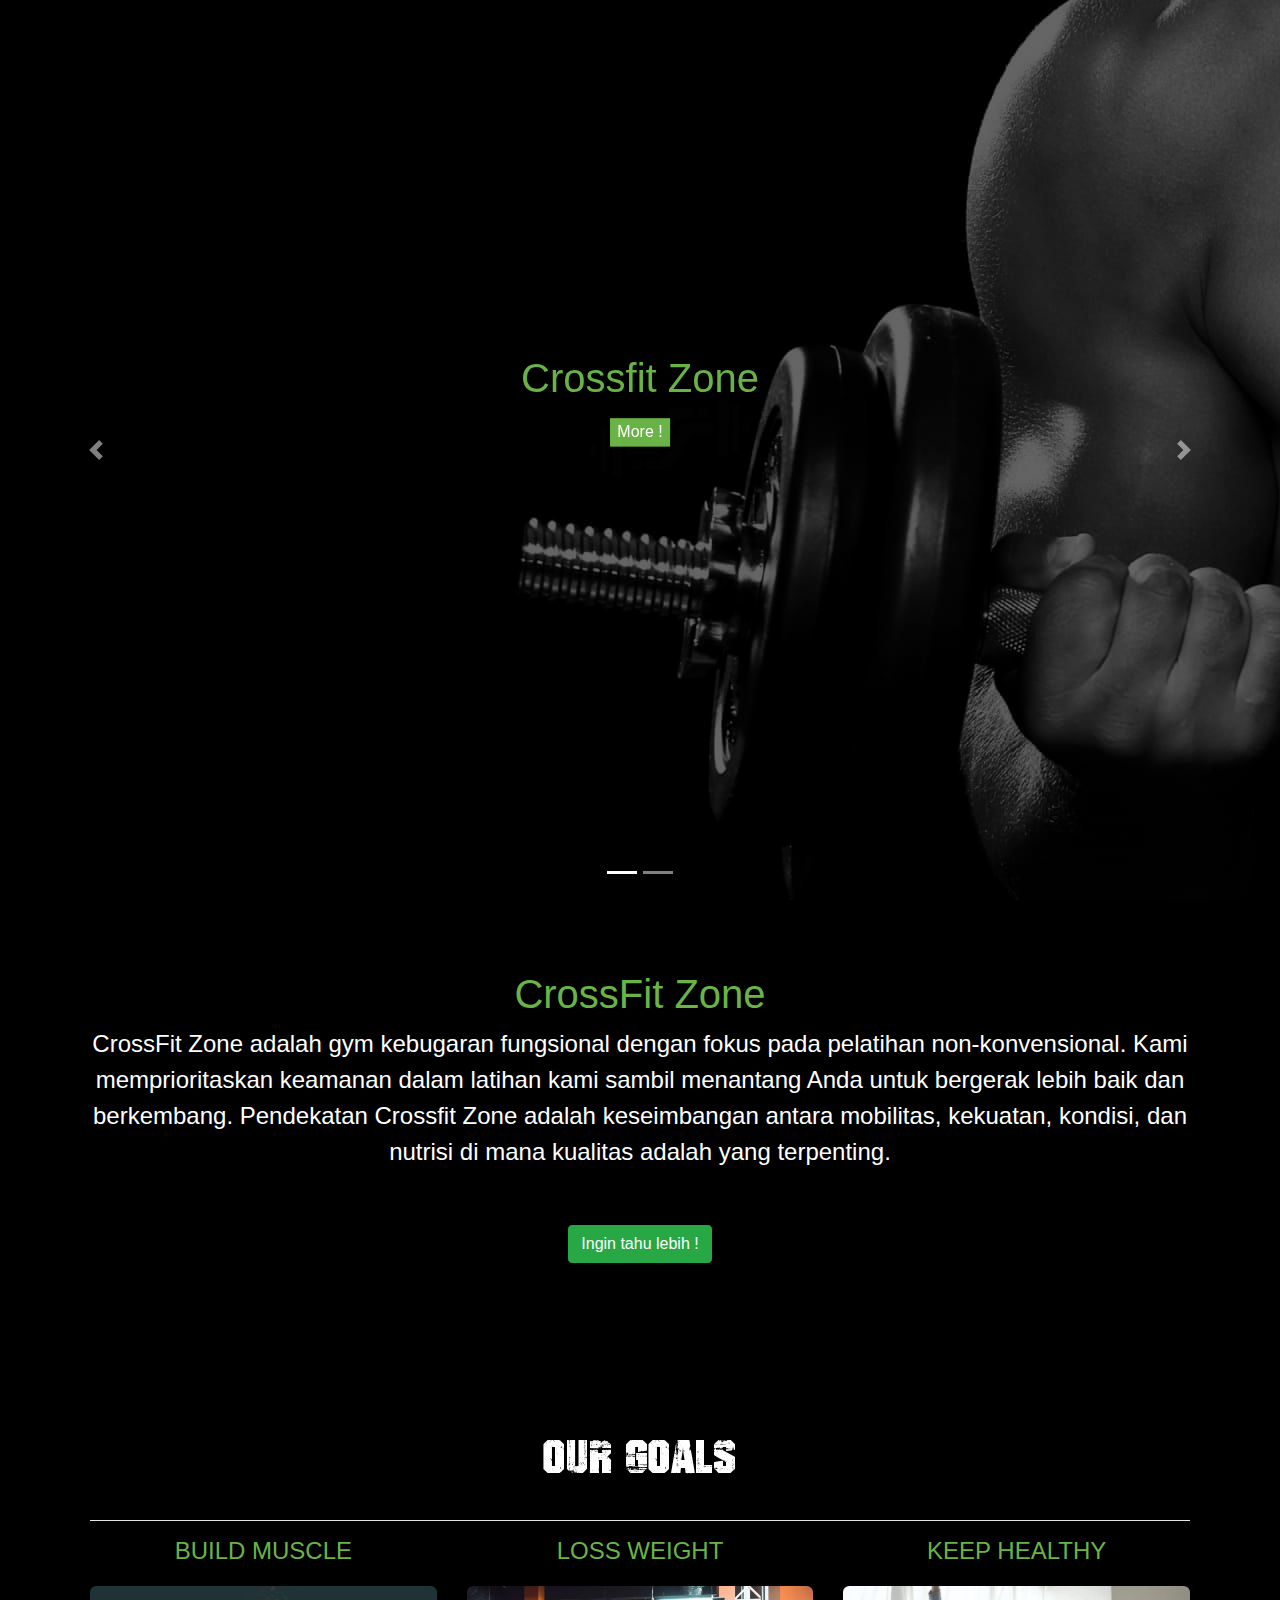
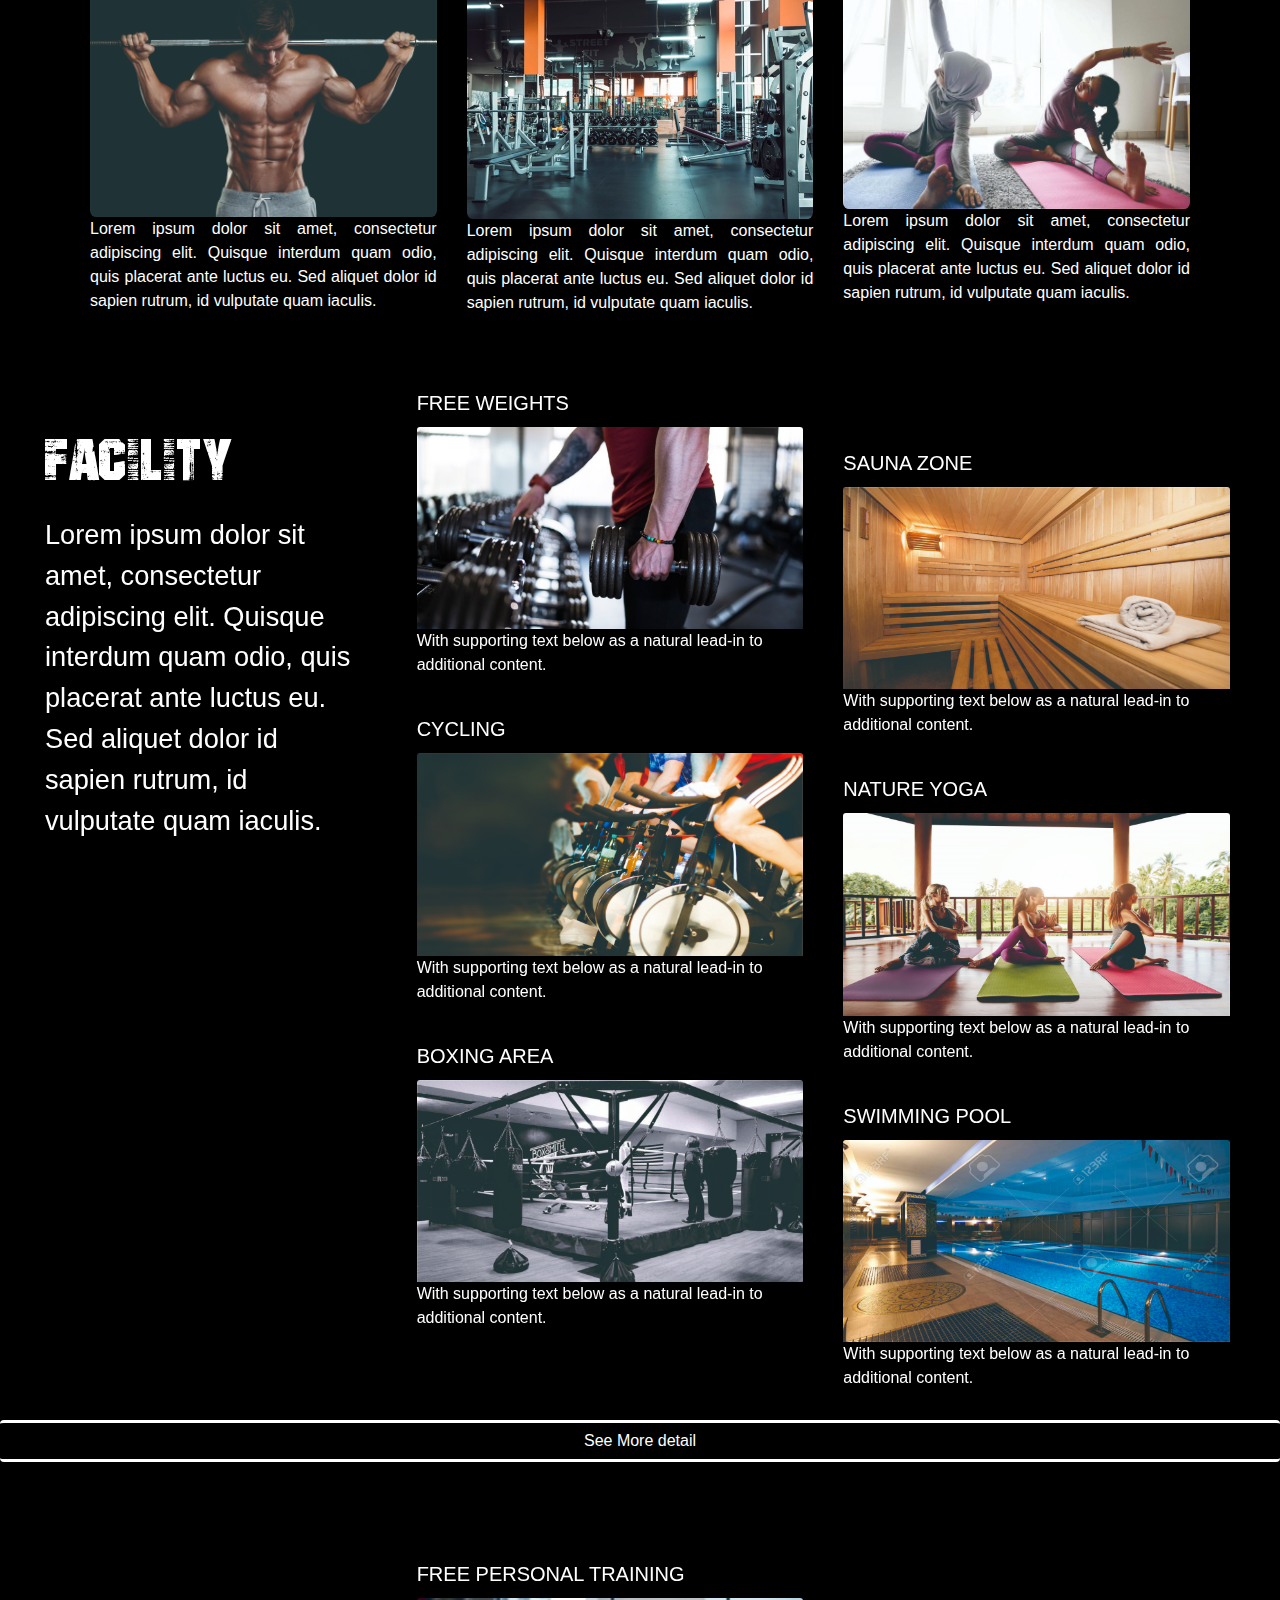
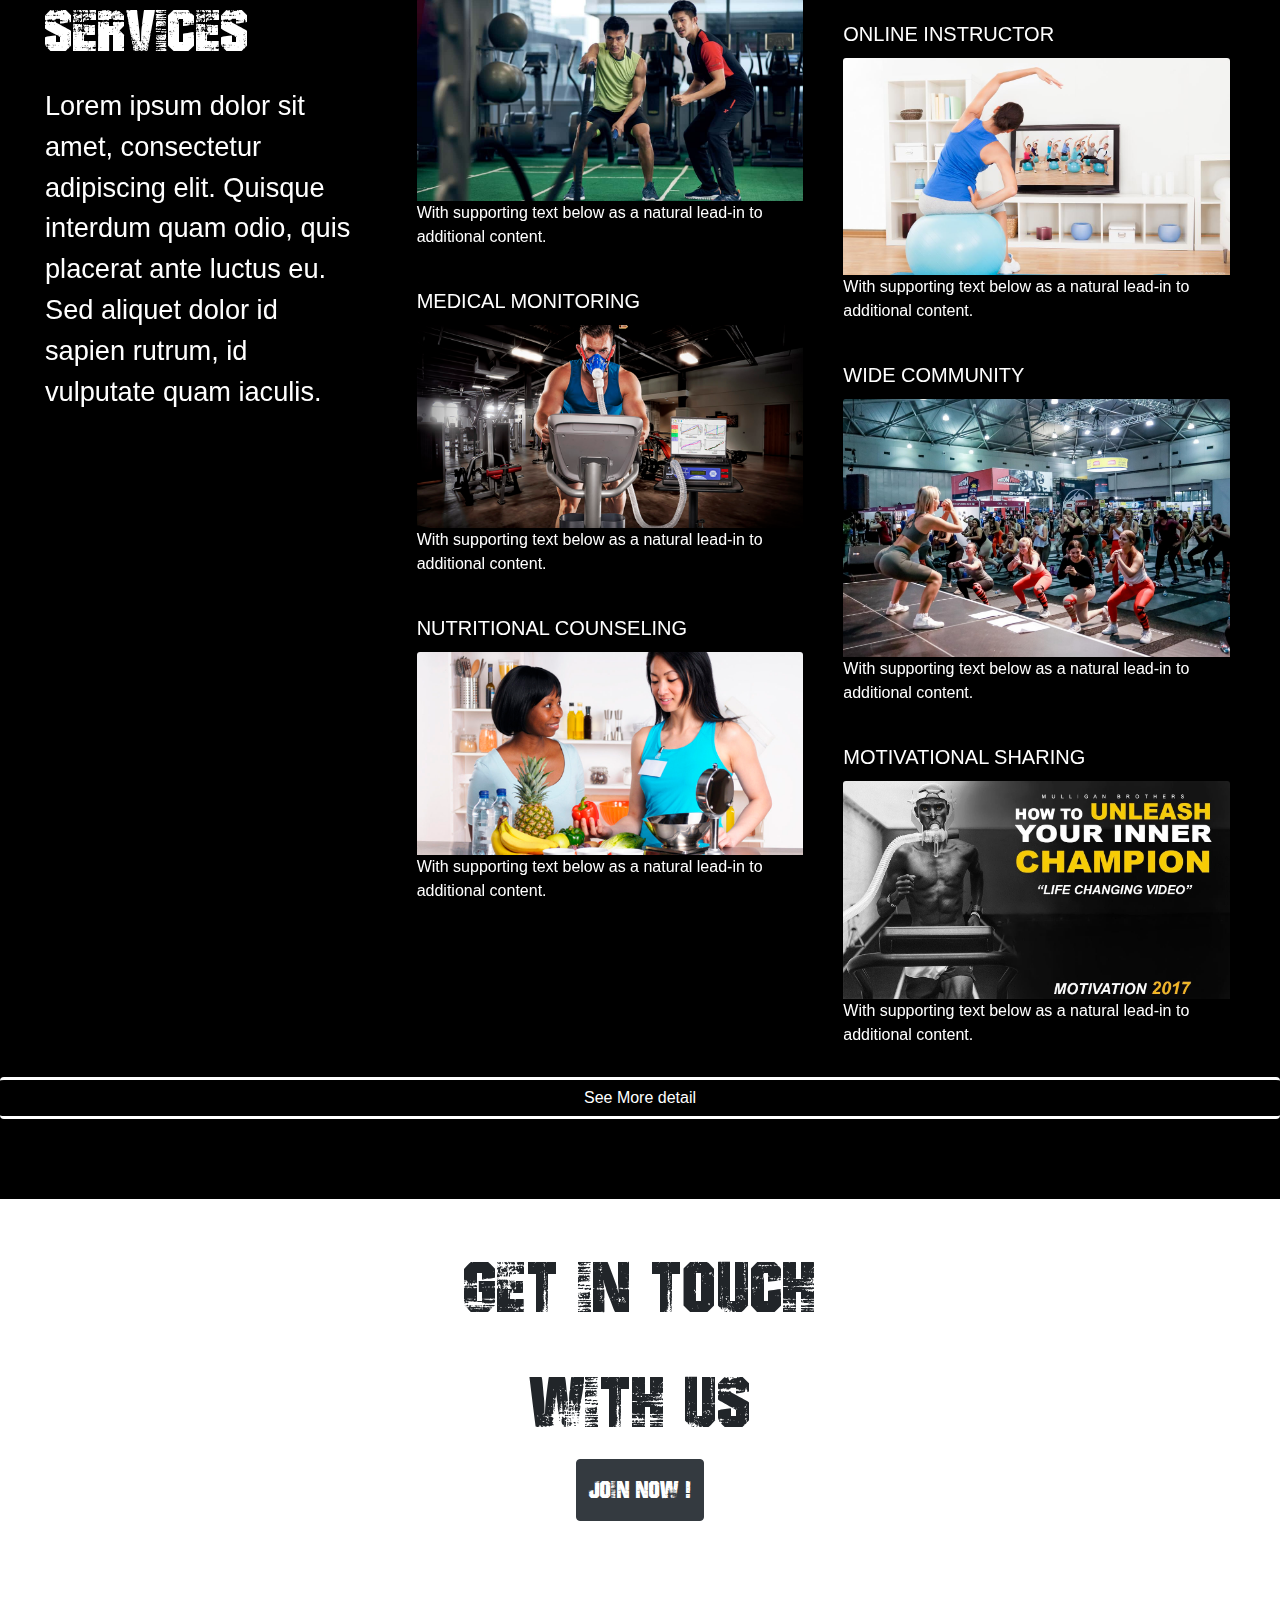
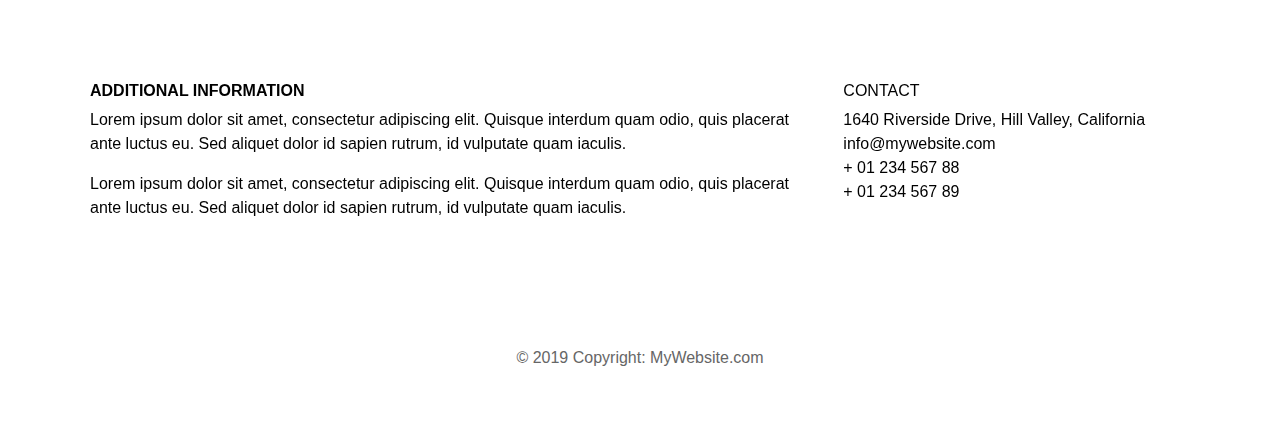
<file: index.html>
<!DOCTYPE html>
<!--[if lt IE 7]>      <html class="no-js lt-ie9 lt-ie8 lt-ie7"> <![endif]-->
<!--[if IE 7]>         <html class="no-js lt-ie9 lt-ie8"> <![endif]-->
<!--[if IE 8]>         <html class="no-js lt-ie9"> <![endif]-->
<!--[if gt IE 8]>      <html class="no-js"> <!--<![endif]-->
<html lang="en">
    <head>
        <meta charset="utf-8">
        <meta http-equiv="X-UA-Compatible" content="IE=edge">
        <title></title>
        <meta name="description" content="">
        <meta name="viewport" content="width=device-width, initial-scale=1">
        <link rel="stylesheet" href="css/bootstrap.min.css">
        <link rel="stylesheet" href="main.css">
        <link rel="stylesheet" href="slick-1.8.1/slick/slick.css">
        <link rel="stylesheet" href="slick-1.8.1/slick/slick-theme.css">
        <link rel="icon" type="image/x-icon" href="favicon.ico" />
        <script type="text/javascript" src="jquery/jquery.js"></script>
        <script src="js/bootstrap.min.js"></script>
        <script src="main.js"></script>
        <script src="slick-1.8.1/slick/slick.min.js"></script>

        
    </head>
    <body>  
        <!--[if lt IE 7]>
            <p class="browsehappy">You are using an <strong>outdated</strong> browser. Please <a href="#">upgrade your browser</a> to improve your experience.</p>
        <![endif]-->
    <div class="black-screen">
        <div style="position: relative; display: block; height: 100%; width: 100%;">
            <span class="preloader-icon"><img src="gym icon.png"></span>
        </div>
    </div>
      <div id="navbar" class="navbar fixed-top navbar-expand-md ">
            
            <a id="logo" class="navbar-brand" href="#"><img class="" src="gym icon.png"></img></a>
            <button class="navbar-toggler navbar-dark" type="button" data-toggle="collapse" data-target="#main-navigation">
                <span class="navbar-toggler-icon"></span>
            </button>
            
            <div class="collapse navbar-collapse justify-content-end" id="main-navigation">
                <ul class="navbar-nav">
                    <li class="nav-item">
                        <a class="nav-link" href="index.html">Home</a>
                    </li>
                    <li class="nav-item">
                        <a class="nav-link" href="services.html">Service</a>
                    </li>
                    <li class="nav-item">
                        <a class="nav-link" href="facility.html">Facility</a>
                    </li>
                    <li class="nav-item">
                        <a class="nav-link" href="club.html">Join Our Club</a>
                    </li>
                    
                    <li class="nav-item">
                        <a class="nav-link" href="help.html">Help</a>
                    </li>
                </ul>
            </div>
        
    </div>
    <div id="demo" class="header carousel slide" data-ride="carousel">
        <ul class="carousel-indicators">
            <li data-target="#demo" id="des" data-slide-to="0" class="active"></li>
            <li data-target="#demo" data-slide-to="1"></li>
        </ul>

         <div class="carousel-inner">
            <div class="carousel-item active">
                <img src="gym.jpg" alt="Los Angeles"></img>
            </div>
            <div class="carousel-item">
                <img src="gym-2.jpg" alt="Chicago"></img>
            </div>
        </div>

         <a class="carousel-control-prev" href="#demo" data-slide="prev">
            <span class="carousel-control-prev-icon"></span>
        </a>
        <a class="carousel-control-next" href="#demo" data-slide="next">
            <span class="carousel-control-next-icon"></span>
        </a>

        <div class="overlay"></div>
            <div class="description">
                <h1>Crossfit Zone</h1>
                <p></p>
                <a href="#feature"><button class="cta">More !</button></a>
            </div>
    </div>
    <div class="jumbotron jumbotron-fluid des">
        <div class="container justify-content-center">
            <h1 class="text-center det-title">CrossFit Zone</h1>
            <p class="about-us text-center">CrossFit Zone adalah gym kebugaran fungsional 
            dengan fokus pada pelatihan non-konvensional. 
            Kami memprioritaskan keamanan dalam latihan kami sambil menantang Anda 
            untuk bergerak lebih baik dan berkembang. Pendekatan Crossfit Zone adalah keseimbangan antara mobilitas, kekuatan, kondisi, dan 
            nutrisi di mana kualitas adalah yang terpenting.</p>
            <button href="#" class="btn btn-success button-more">Ingin tahu lebih !</button>
        </div>  
        
    </div>
    <div id="feature" class="container justify-content-center">
            <div class="feature-header">Our Goals</div>
            <hr>
            <div class="row justify-content-center">
                <div class="feature-item col-lg-4 col-md-4 col-sm-12">
                    <h3 class="feature-title text-center">Build Muscle</h3>
                    <img src="images/gym-muscle.jpg" class="img-fluid rounded">                                   
                    
                    <p class="text-justify">Lorem ipsum dolor sit amet, consectetur adipiscing elit.
                    Quisque interdum quam odio, quis placerat ante luctus eu. Sed aliquet dolor id sapien
                    rutrum, id vulputate quam iaculis.</p>
                </div>
                <div class="feature-item col-lg-4 col-md-4 col-sm-12">
                    <h3 class="feature-title text-center">LOSS WEIGHT</h3>
                    <img src="images/column-2.jpg" class="img-fluid rounded">
                    <p class="text-justify">Lorem ipsum dolor sit amet, consectetur adipiscing elit.
                    Quisque interdum quam odio, quis placerat ante luctus eu. Sed aliquet dolor id sapien
                    rutrum, id vulputate quam iaculis.</p>
                </div>
    
                <div class="feature-item ccol-lg-4 col-md-4 col-sm-12">
                    <h3 class="feature-title text-center">KEEP HEALTHY</h3>
                    <img src="images/keep-healthy.jpg" class="img-fluid rounded">
                    <p class="text-justify">Lorem ipsum dolor sit amet, consectetur adipiscing elit.
                    Quisque interdum quam odio, quis placerat ante luctus eu. Sed aliquet dolor id sapien
                    rutrum, id vulputate quam iaculis.</p>
                </div>
            </div>
        </div>
        <div  class="container-fluid facility-container">
            <div class="row">
                <div class="col-sm-4 facility-child-container facility row">
                    
                        <div class="row facility-description">
                            <div class="col facility-title">
                            <h1>Facility</h1>
                            <div class="facility-detail">
                                <p>Lorem ipsum dolor sit amet, consectetur adipiscing elit.
                    Quisque interdum quam odio, quis placerat ante luctus eu. Sed aliquet dolor id sapien
                    rutrum, id vulputate quam iaculis.</p>
                            </div>
                            </div>
                            
                        </div>
                        

                    
                </div>
                <div class="col-sm-4 facility-child-container">
                    <div class="row justify-content-center facility-list1">
                        <div>
                            <div class="card">
                                <div class="card-body">
                                    <h5 class="card-title">FREE WEIGHTS</h5>
                                    <img src="images/free-weight.jpg" class="card-img-top"></img>
                                    <p class="card-text">With supporting text below as a natural lead-in to additional content.</p>
                                    
                                </div>
                            </div>
                        </div>
                        <div>
                            <div class="card">
                                <div class="card-body">
                                    <h5 class="card-title">CYCLING</h5>
                                    <img src="images/cycling.jpg" class="card-img-top"></img>
                                    <p class="card-text">With supporting text below as a natural lead-in to additional content.</p>
                                    
                                </div>
                            </div>
                        </div>
                        <div>
                            <div class="card">
                                <div class="card-body">
                                    <h5 class="card-title">BOXING AREA</h5>
                                    <img src="images/boxing area.jpg" class="card-img-top"></img>
                                    <p class="card-text">With supporting text below as a natural lead-in to additional content.</p>
                                    
                                </div>
                            </div>
                        </div>
                    </div>
                </div>
                <div class="col-sm-4 facility-child-container">
                    <div class="row justify-content-center facility-list2">
                        <div>
                            <div class="card">
                                <div class="card-body">
                                    <h5 class="card-title">SAUNA ZONE</h5>
                                    <img src="images/sauna-zone.jpg" class="card-img-top"></img>
                                    <p class="card-text">With supporting text below as a natural lead-in to additional content.</p>
                                    
                                </div>
                            </div>
                        </div>
                        <div>
                            <div class="card">
                                <div class="card-body">
                                    <h5 class="card-title">NATURE YOGA</h5>
                                    <img src="images/yoga.jpg" class="card-img-top"></img>
                                    <p class="card-text">With supporting text below as a natural lead-in to additional content.</p>
                                    
                                </div>
                            </div>
                        </div>
                        <div>
                            <div class="card">
                                <div class="card-body">
                                    <h5 class="card-title">SWIMMING POOL</h5>
                                    <img src="images/swimming.jpg" class="card-img-top"></img>
                                    <p class="card-text">With supporting text below as a natural lead-in to additional content.</p>
                                    
                                </div>
                            </div>
                        </div>
                    </div>
                </div>
                </div>
            </div>
        </div>
        <div class="small-facility">
            <div class="col facility-title">
                <h1 style="text-align:center;">Facility</h1>
            </div>
            <div class="slicking-card">
                <div class="card">
                    <div class="card-body">
                        <h5 class="card-title">FREE WEIGHTS</h5>
                        <img src="images/free-weight.jpg" class="card-img-top"></img>
                        <p class="card-text">With supporting text below as a natural lead-in to additional content.</p>
                                    
                    </div>
                </div>
                <div class="card">
                    <div class="card-body">
                        <h5 class="card-title">CYCLING</h5>
                        <img src="images/cycling.jpg" class="card-img-top"></img>
                        <p class="card-text">With supporting text below as a natural lead-in to additional content.</p>
                                    
                    </div>
                </div>
                <div class="card">
                    <div class="card-body">
                        <h5 class="card-title">BOXING AREA</h5>
                        <img src="images/boxing area.jpg" class="card-img-top"></img>
                        <p class="card-text">With supporting text below as a natural lead-in to additional content.</p>
                                    
                    </div>
                </div>
                <div class="card">
                    <div class="card-body">
                        <h5 class="card-title">SAUNA ZONE</h5>
                        <img src="images/sauna-zone.jpg" class="card-img-top"></img>
                        <p class="card-text">With supporting text below as a natural lead-in to additional content.</p>
                                    
                    </div>
                </div>
                <div class="card">
                    <div class="card-body">
                        <h5 class="card-title">NATURE YOGA</h5>
                        <img src="images/yoga.jpg" class="card-img-top"></img>
                        <p class="card-text">With supporting text below as a natural lead-in to additional content.</p>
                                    
                    </div>
                </div>
                <div class="card">
                    <div class="card-body">
                        <h5 class="card-title">SWIMMING POOL</h5>
                        <img src="images/swimming.jpg" class="card-img-top"></img>
                        <p class="card-text">With supporting text below as a natural lead-in to additional content.</p>
                                    
                    </div>
                </div>
            </div>
            
        </div>
        <a href="facility.html"><btn class="btn btn-dark btn-block facility-more" style="margin: 0 0 80px 0px;">See More detail</btn></a>
        <div class="container-fluid facility-container">
            <div class="row">
                <div class="col-sm-4 facility-child-container facility row">
                    
                        <div class="row facility-description">
                            <div class="col facility-title">
                            <h1>Services</h1>
                            <div class="facility-detail">
                                <p>Lorem ipsum dolor sit amet, consectetur adipiscing elit.
                    Quisque interdum quam odio, quis placerat ante luctus eu. Sed aliquet dolor id sapien
                    rutrum, id vulputate quam iaculis.</p>
                            </div>
                            </div>
                        </div>
                    
                </div>
                
                <div class="col-sm-4 facility-child-container">
                    <div class="row justify-content-center facility-list1">
                        <div>
                            <div class="card">
                                <div class="card-body">
                                    <h5 class="card-title">FREE PERSONAL TRAINING</h5>
                                    <img src="images/fitness-personal-trainer_fb.jpg" class="card-img-top"></img>
                                    <p class="card-text">With supporting text below as a natural lead-in to additional content.</p>
                                    
                                </div>
                            </div>
                        </div>
                        <div>
                            <div class="card">
                                <div class="card-body">
                                    <h5 class="card-title">MEDICAL MONITORING</h5>
                                    <img src="images/medical-monitoring.jpg" class="card-img-top"></img>
                                    <p class="card-text">With supporting text below as a natural lead-in to additional content.</p>
                                    
                                </div>
                            </div>
                        </div>
                        <div>
                            <div class="card">
                                <div class="card-body">
                                    <h5 class="card-title">NUTRITIONAL COUNSELING</h5>
                                    <img src="images/nutrisi.jpg" class="card-img-top"></img>
                                    <p class="card-text">With supporting text below as a natural lead-in to additional content.</p>
                                    
                                </div>
                            </div>
                        </div>
                    </div>
                </div>
                <div class="col-sm-4 facility-child-container">
                    <div class="row justify-content-center facility-list2">
                        <div>
                            <div class="card">
                                <div class="card-body">
                                    <h5 class="card-title">ONLINE INSTRUCTOR</h5>
                                    <img src="images/online.jpg" class="card-img-top"></img>
                                    <p class="card-text">With supporting text below as a natural lead-in to additional content.</p>
                                    
                                </div>
                            </div>
                        </div>
                        <div>
                            <div class="card">
                                <div class="card-body">
                                    <h5 class="card-title">WIDE COMMUNITY</h5>
                                    <img src="images/community.jpg" class="card-img-top"></img>
                                    <p class="card-text">With supporting text below as a natural lead-in to additional content.</p>
                                    
                                </div>
                            </div>
                        </div>
                        <div>
                            <div class="card">
                                <div class="card-body">
                                    <h5 class="card-title">MOTIVATIONAL SHARING</h5>
                                    <img src="images/motivational.jpg" class="card-img-top"></img>
                                    <p class="card-text">With supporting text below as a natural lead-in to additional content.</p>
                                    
                                </div>
                            </div>
                        </div>
                    </div>
                </div>
                </div>
            </div>
        </div>

        <div class="small-facility">
            <div class="col facility-title">
                <h1 style="text-align:center;">SERVICES</h1>
            </div>
            <div class="slicking-card">
                <div class="card">
                    <div class="card-body">
                        <h5 class="card-title">FREE PERSONAL TRAINING</h5>
                        <img src="images/fitness-personal-trainer_fb.jpg" class="card-img-top"></img>
                        <p class="card-text">With supporting text below as a natural lead-in to additional content.</p>
                                    
                    </div>
                </div>
                <div>
                    <div class="card">
                        <div class="card-body">
                                    <h5 class="card-title">MEDICAL MONITORING</h5>
                                    <img src="images/medical-monitoring.jpg" class="card-img-top"></img>
                                    <p class="card-text">With supporting text below as a natural lead-in to additional content.</p>
                                    
                                </div>
                            </div>
                        </div>
                        <div>
                            <div class="card">
                                <div class="card-body">
                                    <h5 class="card-title">NUTRITIONAL COUNSELING</h5>
                                    <img src="images/nutrisi.jpg" class="card-img-top"></img>
                                    <p class="card-text">With supporting text below as a natural lead-in to additional content.</p>
                                    
                                </div>
                            </div>
                        </div>
                <div>
                        <div class="card">
                               <div class="card-body">
                                    <h5 class="card-title">ONLINE INSTRUCTOR</h5>
                                    <img src="images/online.jpg" class="card-img-top"></img>
                                    <p class="card-text">With supporting text below as a natural lead-in to additional content.</p>
                                    
                                </div>
                            </div>
                        </div>
                <div>
                            <div class="card">
                                <div class="card-body">
                                    <h5 class="card-title">WIDE COMMUNITY</h5>
                                    <img src="images/community.jpg" class="card-img-top"></img>
                                    <p class="card-text">With supporting text below as a natural lead-in to additional content.</p>
                                    
                                </div>
                            </div>
                        </div>
                <div class="card">
                    <div class="card-body">
                        <h5 class="card-title">SWIMMING POOL</h5>
                        <img src="images/swimming.jpg" class="card-img-top"></img>
                        <p class="card-text">With supporting text below as a natural lead-in to additional content.</p>
                                    
                    </div>
                </div>
            </div>
        </div>
        

    <div class="modal fade" id="emailModal" tabindex="-1" role="dialog" aria-labelledby="emailModalLabel" aria-hidden="true">
        <div class="modal-dialog" role="document">
            <div class="modal-content">
                <div class="modal-header">
                    <h5 class="modal-title" id="emailModalLabel">Modal title</h5>
                    <button type="button" class="close" data-dismiss="modal" aria-label="Close">
                        <span aria-hidden="true">&times;</span>
                    </button>
                </div>
                <div class="modal-body">
                    <h3 class="feature-title">Get in Touch!</h3>
                    <div class="form-group">
                        <input type="text" class="form-control" placeholder="Name" name="">
                    </div>
                    <div class="form-group">
                        <input type="email" class="form-control" placeholder="Email Address" name="email">
                    </div>
                    <div class="form-group">
                        <textarea class="form-control" rows="4"></textarea>
                    </div>
                    <input type="submit" class="btn btn-secondary btn-block" value="Send"name="">
                </div>
                <div class="modal-footer">
                    <button type="button" class="btn btn-secondary" data-dismiss="modal">Close</button>
                    <button type="button" class="btn btn-primary">Save changes</button>
                </div>
            </div>
        </div>
    </div>
    <a href="services.html"><btn class="btn btn-dark btn-block facility-more" style="margin: 0 0 80px 0px;">See More detail</btn></a>
    <div class="partofus container-fluid">
        <div class="partofus-content">
            <h1>GET IN TOUCH</h1>
            <h1>WITH US</h1>
            <button type="button" class="btn btn-dark" data-toggle="modal" data-target="#emailModal">
                JOIN NOW !
            </button>
        

        </div>
    </div>
    <footer class="page-footer">
        <div class="container">
            <div class="row">
                <div class="col-lg-8 col-md-8 col-sm-12">
                    <h6 class="text-uppercase font-weight-bold">Additional
                    Information</h6>
                    <p>Lorem ipsum dolor sit amet, consectetur adipiscing elit.
                    Quisque interdum quam odio, quis placerat ante luctus eu. Sed aliquet dolor id sapien
                    rutrum, id vulputate quam iaculis.</p>
                    <p>Lorem ipsum dolor sit amet, consectetur adipiscing elit.
                    Quisque interdum quam odio, quis placerat ante luctus eu. Sed aliquet dolor id sapien
                    rutrum, id vulputate quam iaculis.</p>
                </div>
                <div class="col-lg-4 col-md-4 col-sm-12">
                    <h6 class="text-uppercase font-weightbold">Contact</h6>
                    <p>1640 Riverside Drive, Hill Valley, California
                    <br/>info@mywebsite.com
                    <br/>+ 01 234 567 88
                    <br/>+ 01 234 567 89</p>
                </div>
            </div>
        </div>
        <div class="footer-copyright text-center">© 2019 Copyright: MyWebsite.com</div>
</footer>

        <script src="" async defer></script>
    </body>
</html>
</file>
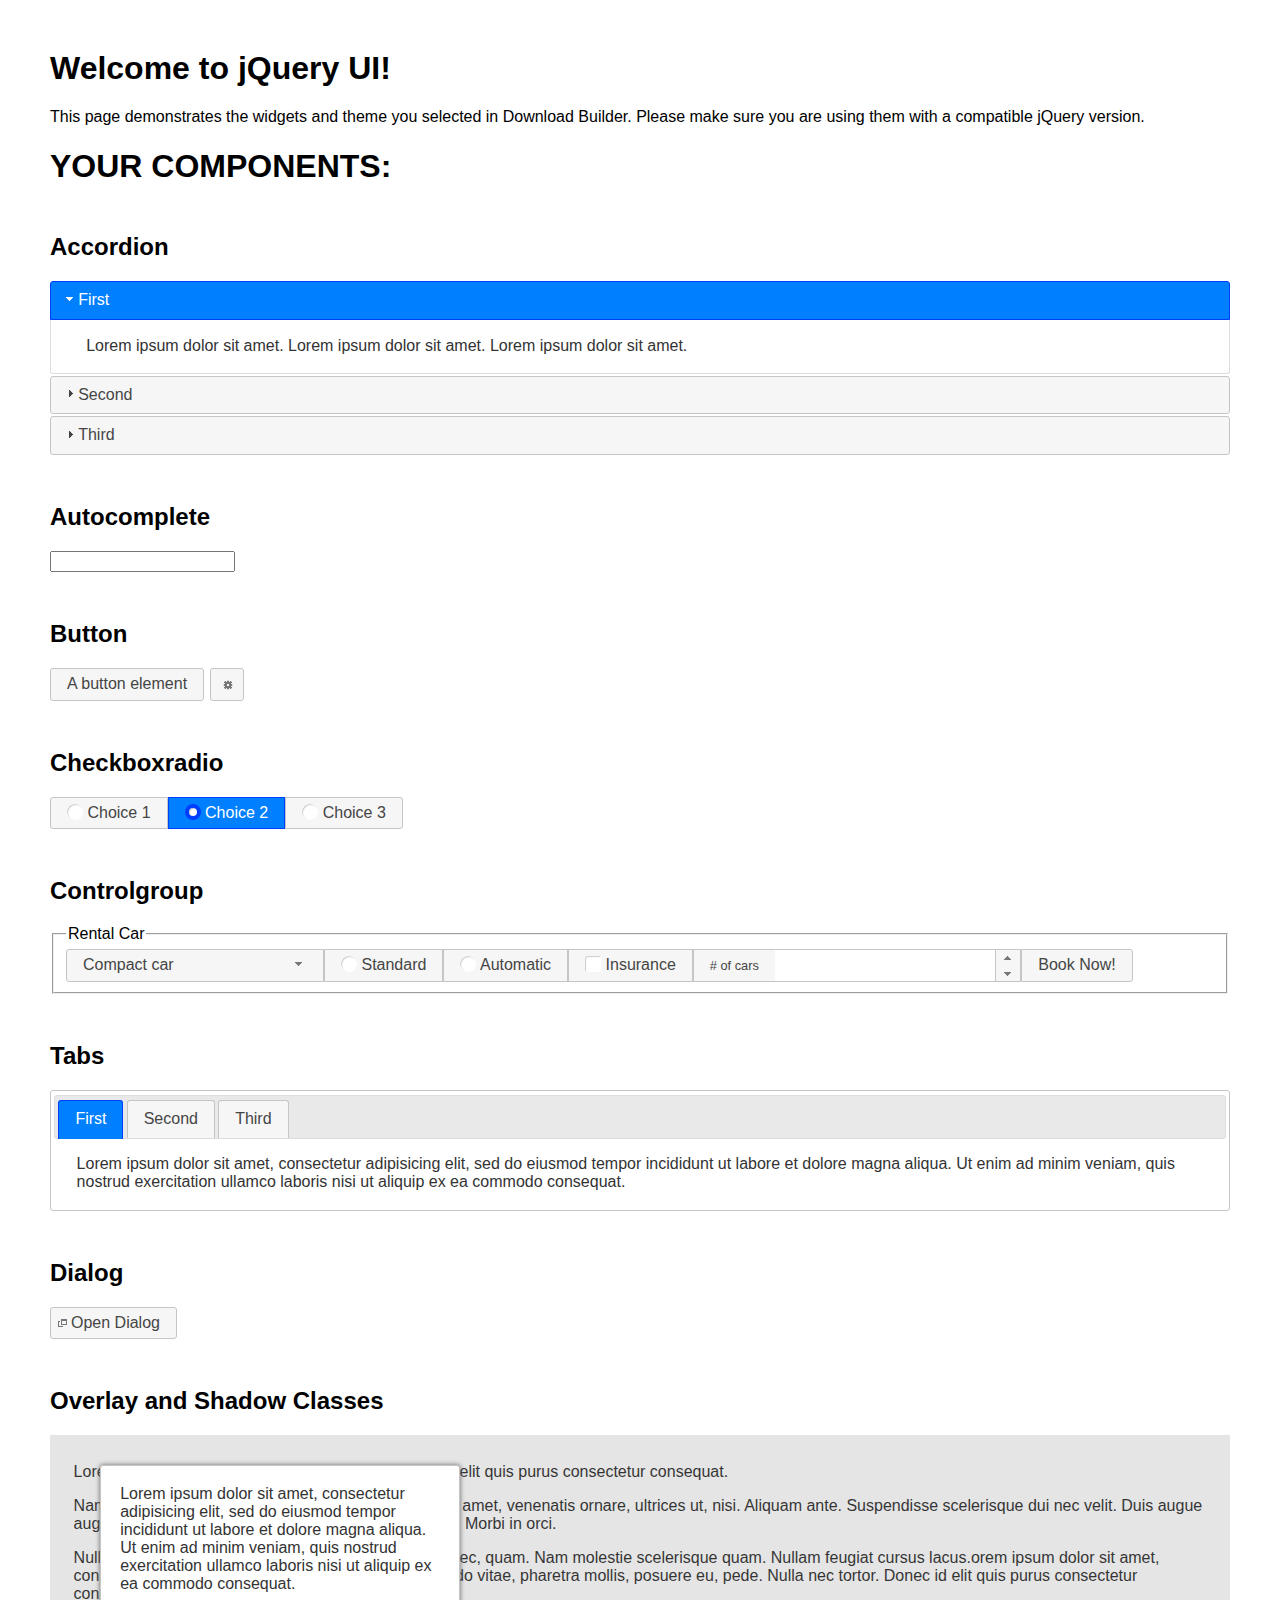
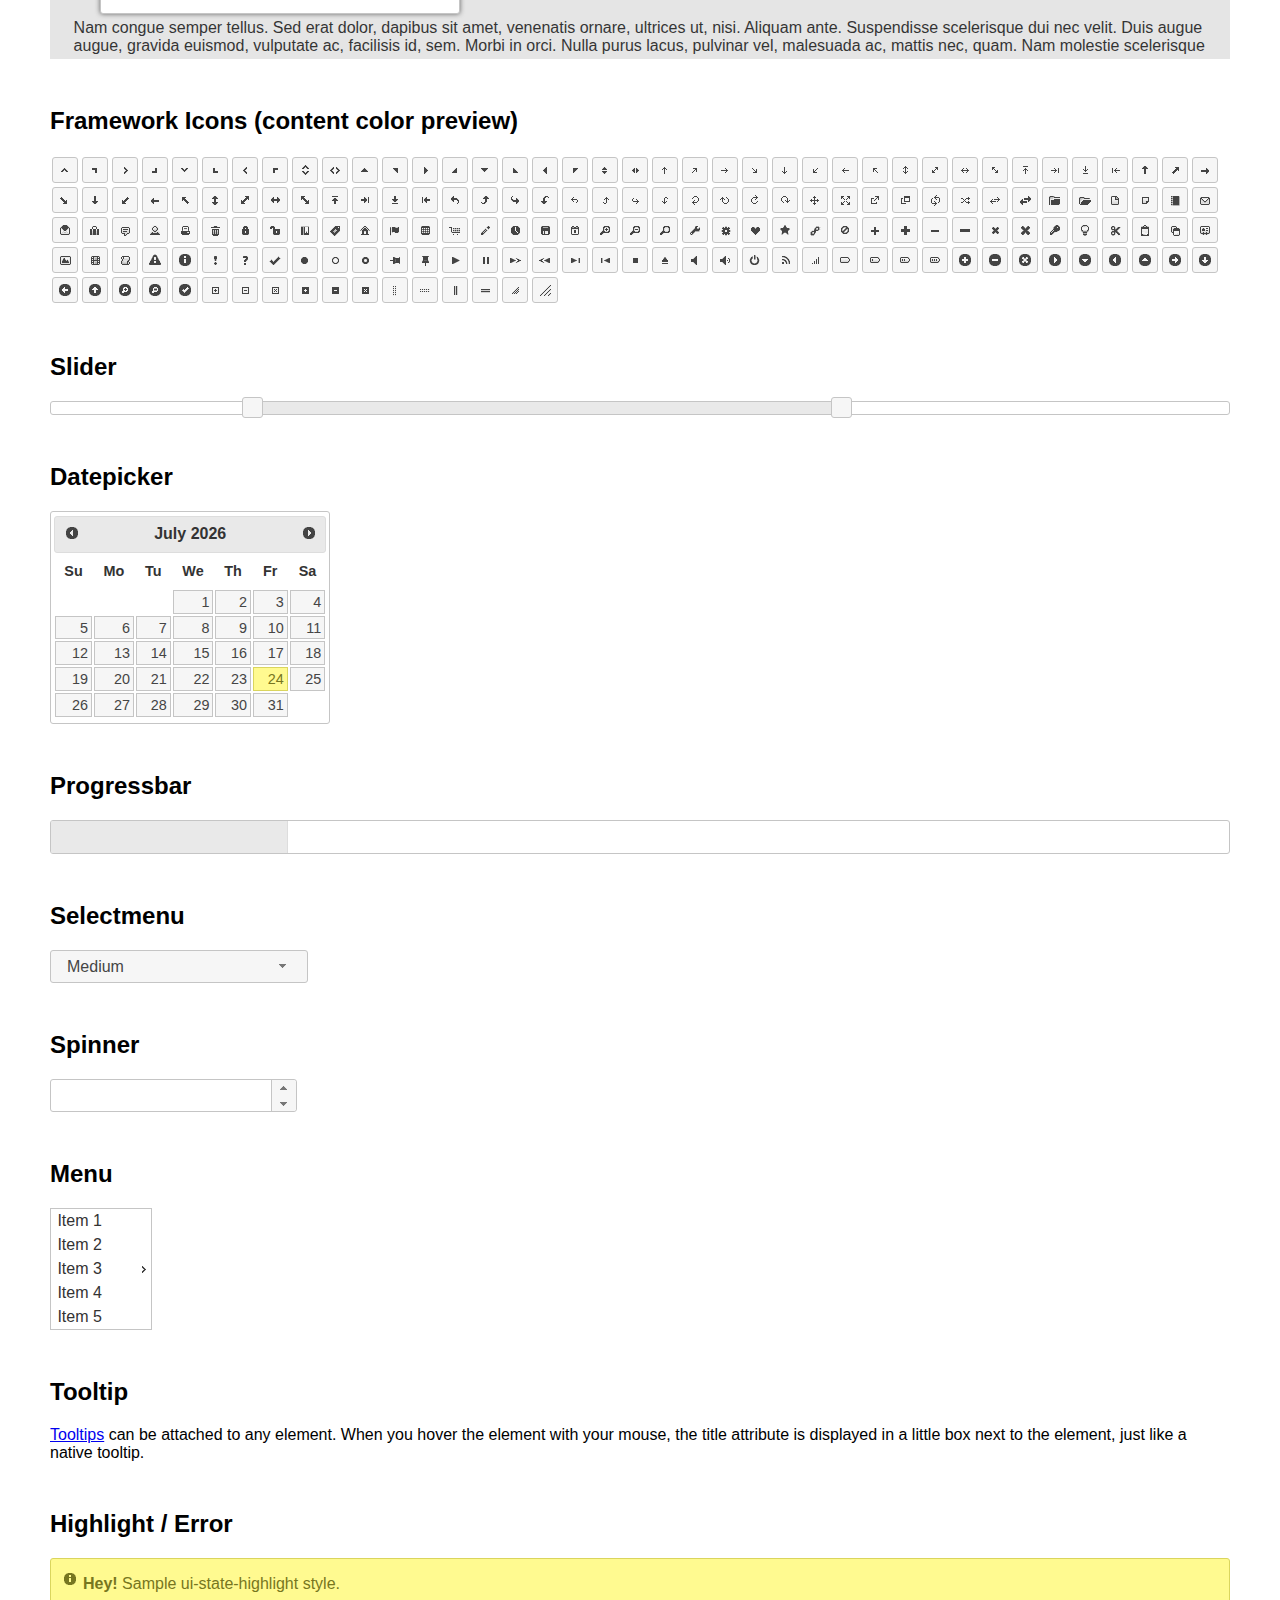
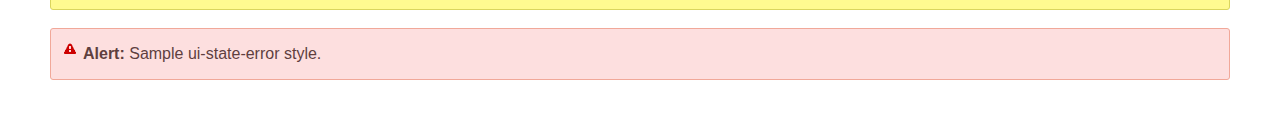
<file: jquery/index.html>
<!doctype html>
<html lang="us">
<head>
	<meta charset="utf-8">
	<title>jQuery UI Example Page</title>
	<link href="jquery-ui.css" rel="stylesheet">
	<style>
	body{
		font-family: "Trebuchet MS", sans-serif;
		margin: 50px;
	}
	.demoHeaders {
		margin-top: 2em;
	}
	#dialog-link {
		padding: .4em 1em .4em 20px;
		text-decoration: none;
		position: relative;
	}
	#dialog-link span.ui-icon {
		margin: 0 5px 0 0;
		position: absolute;
		left: .2em;
		top: 50%;
		margin-top: -8px;
	}
	#icons {
		margin: 0;
		padding: 0;
	}
	#icons li {
		margin: 2px;
		position: relative;
		padding: 4px 0;
		cursor: pointer;
		float: left;
		list-style: none;
	}
	#icons span.ui-icon {
		float: left;
		margin: 0 4px;
	}
	.fakewindowcontain .ui-widget-overlay {
		position: absolute;
	}
	select {
		width: 200px;
	}
	</style>
</head>
<body>

<h1>Welcome to jQuery UI!</h1>

<div class="ui-widget">
	<p>This page demonstrates the widgets and theme you selected in Download Builder. Please make sure you are using them with a compatible jQuery version.</p>
</div>

<h1>YOUR COMPONENTS:</h1>


<!-- Accordion -->
<h2 class="demoHeaders">Accordion</h2>
<div id="accordion">
	<h3>First</h3>
	<div>Lorem ipsum dolor sit amet. Lorem ipsum dolor sit amet. Lorem ipsum dolor sit amet.</div>
	<h3>Second</h3>
	<div>Phasellus mattis tincidunt nibh.</div>
	<h3>Third</h3>
	<div>Nam dui erat, auctor a, dignissim quis.</div>
</div>



<!-- Autocomplete -->
<h2 class="demoHeaders">Autocomplete</h2>
<div>
	<input id="autocomplete" title="type &quot;a&quot;">
</div>



<!-- Button -->
<h2 class="demoHeaders">Button</h2>
<button id="button">A button element</button>
<button id="button-icon">An icon-only button</button>



<!-- Checkboxradio -->
<h2 class="demoHeaders">Checkboxradio</h2>
<form style="margin-top: 1em;">
	<div id="radioset">
		<input type="radio" id="radio1" name="radio"><label for="radio1">Choice 1</label>
		<input type="radio" id="radio2" name="radio" checked="checked"><label for="radio2">Choice 2</label>
		<input type="radio" id="radio3" name="radio"><label for="radio3">Choice 3</label>
	</div>
</form>



<!-- Controlgroup -->
<h2 class="demoHeaders">Controlgroup</h2>
<fieldset>
	<legend>Rental Car</legend>
	<div id="controlgroup">
		<select id="car-type">
			<option>Compact car</option>
			<option>Midsize car</option>
			<option>Full size car</option>
			<option>SUV</option>
			<option>Luxury</option>
			<option>Truck</option>
			<option>Van</option>
		</select>
		<label for="transmission-standard">Standard</label>
		<input type="radio" name="transmission" id="transmission-standard">
		<label for="transmission-automatic">Automatic</label>
		<input type="radio" name="transmission" id="transmission-automatic">
		<label for="insurance">Insurance</label>
		<input type="checkbox" name="insurance" id="insurance">
		<label for="horizontal-spinner" class="ui-controlgroup-label"># of cars</label>
		<input id="horizontal-spinner" class="ui-spinner-input">
		<button>Book Now!</button>
	</div>
</fieldset>



<!-- Tabs -->
<h2 class="demoHeaders">Tabs</h2>
<div id="tabs">
	<ul>
		<li><a href="#tabs-1">First</a></li>
		<li><a href="#tabs-2">Second</a></li>
		<li><a href="#tabs-3">Third</a></li>
	</ul>
	<div id="tabs-1">Lorem ipsum dolor sit amet, consectetur adipisicing elit, sed do eiusmod tempor incididunt ut labore et dolore magna aliqua. Ut enim ad minim veniam, quis nostrud exercitation ullamco laboris nisi ut aliquip ex ea commodo consequat.</div>
	<div id="tabs-2">Phasellus mattis tincidunt nibh. Cras orci urna, blandit id, pretium vel, aliquet ornare, felis. Maecenas scelerisque sem non nisl. Fusce sed lorem in enim dictum bibendum.</div>
	<div id="tabs-3">Nam dui erat, auctor a, dignissim quis, sollicitudin eu, felis. Pellentesque nisi urna, interdum eget, sagittis et, consequat vestibulum, lacus. Mauris porttitor ullamcorper augue.</div>
</div>



<h2 class="demoHeaders">Dialog</h2>
<p>
	<button id="dialog-link" class="ui-button ui-corner-all ui-widget">
		<span class="ui-icon ui-icon-newwin"></span>Open Dialog
	</button>
</p>

<h2 class="demoHeaders">Overlay and Shadow Classes</h2>
<div style="position: relative; width: 96%; height: 200px; padding:1% 2%; overflow:hidden;" class="fakewindowcontain">
	<p>Lorem ipsum dolor sit amet,  Nulla nec tortor. Donec id elit quis purus consectetur consequat. </p><p>Nam congue semper tellus. Sed erat dolor, dapibus sit amet, venenatis ornare, ultrices ut, nisi. Aliquam ante. Suspendisse scelerisque dui nec velit. Duis augue augue, gravida euismod, vulputate ac, facilisis id, sem. Morbi in orci. </p><p>Nulla purus lacus, pulvinar vel, malesuada ac, mattis nec, quam. Nam molestie scelerisque quam. Nullam feugiat cursus lacus.orem ipsum dolor sit amet, consectetur adipiscing elit. Donec libero risus, commodo vitae, pharetra mollis, posuere eu, pede. Nulla nec tortor. Donec id elit quis purus consectetur consequat. </p><p>Nam congue semper tellus. Sed erat dolor, dapibus sit amet, venenatis ornare, ultrices ut, nisi. Aliquam ante. Suspendisse scelerisque dui nec velit. Duis augue augue, gravida euismod, vulputate ac, facilisis id, sem. Morbi in orci. Nulla purus lacus, pulvinar vel, malesuada ac, mattis nec, quam. Nam molestie scelerisque quam. </p><p>Nullam feugiat cursus lacus.orem ipsum dolor sit amet, consectetur adipiscing elit. Donec libero risus, commodo vitae, pharetra mollis, posuere eu, pede. Nulla nec tortor. Donec id elit quis purus consectetur consequat. Nam congue semper tellus. Sed erat dolor, dapibus sit amet, venenatis ornare, ultrices ut, nisi. Aliquam ante. </p><p>Suspendisse scelerisque dui nec velit. Duis augue augue, gravida euismod, vulputate ac, facilisis id, sem. Morbi in orci. Nulla purus lacus, pulvinar vel, malesuada ac, mattis nec, quam. Nam molestie scelerisque quam. Nullam feugiat cursus lacus.orem ipsum dolor sit amet, consectetur adipiscing elit. Donec libero risus, commodo vitae, pharetra mollis, posuere eu, pede. Nulla nec tortor. Donec id elit quis purus consectetur consequat. Nam congue semper tellus. Sed erat dolor, dapibus sit amet, venenatis ornare, ultrices ut, nisi. </p>

	<!-- ui-dialog -->
	<div class="ui-widget-overlay ui-front"></div>
	<div style="position: absolute; width: 320px; left: 50px; top: 30px; padding: 1.2em" class="ui-widget ui-front ui-widget-content ui-corner-all ui-widget-shadow">
		Lorem ipsum dolor sit amet, consectetur adipisicing elit, sed do eiusmod tempor incididunt ut labore et dolore magna aliqua. Ut enim ad minim veniam, quis nostrud exercitation ullamco laboris nisi ut aliquip ex ea commodo consequat.
	</div>

</div>

<!-- ui-dialog -->
<div id="dialog" title="Dialog Title">
	<p>Lorem ipsum dolor sit amet, consectetur adipisicing elit, sed do eiusmod tempor incididunt ut labore et dolore magna aliqua. Ut enim ad minim veniam, quis nostrud exercitation ullamco laboris nisi ut aliquip ex ea commodo consequat.</p>
</div>



<h2 class="demoHeaders">Framework Icons (content color preview)</h2>
<ul id="icons" class="ui-widget ui-helper-clearfix">
	<li class="ui-state-default ui-corner-all" title=".ui-icon-caret-1-n"><span class="ui-icon ui-icon-caret-1-n"></span></li>
	<li class="ui-state-default ui-corner-all" title=".ui-icon-caret-1-ne"><span class="ui-icon ui-icon-caret-1-ne"></span></li>
	<li class="ui-state-default ui-corner-all" title=".ui-icon-caret-1-e"><span class="ui-icon ui-icon-caret-1-e"></span></li>
	<li class="ui-state-default ui-corner-all" title=".ui-icon-caret-1-se"><span class="ui-icon ui-icon-caret-1-se"></span></li>
	<li class="ui-state-default ui-corner-all" title=".ui-icon-caret-1-s"><span class="ui-icon ui-icon-caret-1-s"></span></li>
	<li class="ui-state-default ui-corner-all" title=".ui-icon-caret-1-sw"><span class="ui-icon ui-icon-caret-1-sw"></span></li>
	<li class="ui-state-default ui-corner-all" title=".ui-icon-caret-1-w"><span class="ui-icon ui-icon-caret-1-w"></span></li>
	<li class="ui-state-default ui-corner-all" title=".ui-icon-caret-1-nw"><span class="ui-icon ui-icon-caret-1-nw"></span></li>
	<li class="ui-state-default ui-corner-all" title=".ui-icon-caret-2-n-s"><span class="ui-icon ui-icon-caret-2-n-s"></span></li>
	<li class="ui-state-default ui-corner-all" title=".ui-icon-caret-2-e-w"><span class="ui-icon ui-icon-caret-2-e-w"></span></li>
	<li class="ui-state-default ui-corner-all" title=".ui-icon-triangle-1-n"><span class="ui-icon ui-icon-triangle-1-n"></span></li>
	<li class="ui-state-default ui-corner-all" title=".ui-icon-triangle-1-ne"><span class="ui-icon ui-icon-triangle-1-ne"></span></li>
	<li class="ui-state-default ui-corner-all" title=".ui-icon-triangle-1-e"><span class="ui-icon ui-icon-triangle-1-e"></span></li>
	<li class="ui-state-default ui-corner-all" title=".ui-icon-triangle-1-se"><span class="ui-icon ui-icon-triangle-1-se"></span></li>
	<li class="ui-state-default ui-corner-all" title=".ui-icon-triangle-1-s"><span class="ui-icon ui-icon-triangle-1-s"></span></li>
	<li class="ui-state-default ui-corner-all" title=".ui-icon-triangle-1-sw"><span class="ui-icon ui-icon-triangle-1-sw"></span></li>
	<li class="ui-state-default ui-corner-all" title=".ui-icon-triangle-1-w"><span class="ui-icon ui-icon-triangle-1-w"></span></li>
	<li class="ui-state-default ui-corner-all" title=".ui-icon-triangle-1-nw"><span class="ui-icon ui-icon-triangle-1-nw"></span></li>
	<li class="ui-state-default ui-corner-all" title=".ui-icon-triangle-2-n-s"><span class="ui-icon ui-icon-triangle-2-n-s"></span></li>
	<li class="ui-state-default ui-corner-all" title=".ui-icon-triangle-2-e-w"><span class="ui-icon ui-icon-triangle-2-e-w"></span></li>
	<li class="ui-state-default ui-corner-all" title=".ui-icon-arrow-1-n"><span class="ui-icon ui-icon-arrow-1-n"></span></li>
	<li class="ui-state-default ui-corner-all" title=".ui-icon-arrow-1-ne"><span class="ui-icon ui-icon-arrow-1-ne"></span></li>
	<li class="ui-state-default ui-corner-all" title=".ui-icon-arrow-1-e"><span class="ui-icon ui-icon-arrow-1-e"></span></li>
	<li class="ui-state-default ui-corner-all" title=".ui-icon-arrow-1-se"><span class="ui-icon ui-icon-arrow-1-se"></span></li>
	<li class="ui-state-default ui-corner-all" title=".ui-icon-arrow-1-s"><span class="ui-icon ui-icon-arrow-1-s"></span></li>
	<li class="ui-state-default ui-corner-all" title=".ui-icon-arrow-1-sw"><span class="ui-icon ui-icon-arrow-1-sw"></span></li>
	<li class="ui-state-default ui-corner-all" title=".ui-icon-arrow-1-w"><span class="ui-icon ui-icon-arrow-1-w"></span></li>
	<li class="ui-state-default ui-corner-all" title=".ui-icon-arrow-1-nw"><span class="ui-icon ui-icon-arrow-1-nw"></span></li>
	<li class="ui-state-default ui-corner-all" title=".ui-icon-arrow-2-n-s"><span class="ui-icon ui-icon-arrow-2-n-s"></span></li>
	<li class="ui-state-default ui-corner-all" title=".ui-icon-arrow-2-ne-sw"><span class="ui-icon ui-icon-arrow-2-ne-sw"></span></li>
	<li class="ui-state-default ui-corner-all" title=".ui-icon-arrow-2-e-w"><span class="ui-icon ui-icon-arrow-2-e-w"></span></li>
	<li class="ui-state-default ui-corner-all" title=".ui-icon-arrow-2-se-nw"><span class="ui-icon ui-icon-arrow-2-se-nw"></span></li>
	<li class="ui-state-default ui-corner-all" title=".ui-icon-arrowstop-1-n"><span class="ui-icon ui-icon-arrowstop-1-n"></span></li>
	<li class="ui-state-default ui-corner-all" title=".ui-icon-arrowstop-1-e"><span class="ui-icon ui-icon-arrowstop-1-e"></span></li>
	<li class="ui-state-default ui-corner-all" title=".ui-icon-arrowstop-1-s"><span class="ui-icon ui-icon-arrowstop-1-s"></span></li>
	<li class="ui-state-default ui-corner-all" title=".ui-icon-arrowstop-1-w"><span class="ui-icon ui-icon-arrowstop-1-w"></span></li>
	<li class="ui-state-default ui-corner-all" title=".ui-icon-arrowthick-1-n"><span class="ui-icon ui-icon-arrowthick-1-n"></span></li>
	<li class="ui-state-default ui-corner-all" title=".ui-icon-arrowthick-1-ne"><span class="ui-icon ui-icon-arrowthick-1-ne"></span></li>
	<li class="ui-state-default ui-corner-all" title=".ui-icon-arrowthick-1-e"><span class="ui-icon ui-icon-arrowthick-1-e"></span></li>
	<li class="ui-state-default ui-corner-all" title=".ui-icon-arrowthick-1-se"><span class="ui-icon ui-icon-arrowthick-1-se"></span></li>
	<li class="ui-state-default ui-corner-all" title=".ui-icon-arrowthick-1-s"><span class="ui-icon ui-icon-arrowthick-1-s"></span></li>
	<li class="ui-state-default ui-corner-all" title=".ui-icon-arrowthick-1-sw"><span class="ui-icon ui-icon-arrowthick-1-sw"></span></li>
	<li class="ui-state-default ui-corner-all" title=".ui-icon-arrowthick-1-w"><span class="ui-icon ui-icon-arrowthick-1-w"></span></li>
	<li class="ui-state-default ui-corner-all" title=".ui-icon-arrowthick-1-nw"><span class="ui-icon ui-icon-arrowthick-1-nw"></span></li>
	<li class="ui-state-default ui-corner-all" title=".ui-icon-arrowthick-2-n-s"><span class="ui-icon ui-icon-arrowthick-2-n-s"></span></li>
	<li class="ui-state-default ui-corner-all" title=".ui-icon-arrowthick-2-ne-sw"><span class="ui-icon ui-icon-arrowthick-2-ne-sw"></span></li>
	<li class="ui-state-default ui-corner-all" title=".ui-icon-arrowthick-2-e-w"><span class="ui-icon ui-icon-arrowthick-2-e-w"></span></li>
	<li class="ui-state-default ui-corner-all" title=".ui-icon-arrowthick-2-se-nw"><span class="ui-icon ui-icon-arrowthick-2-se-nw"></span></li>
	<li class="ui-state-default ui-corner-all" title=".ui-icon-arrowthickstop-1-n"><span class="ui-icon ui-icon-arrowthickstop-1-n"></span></li>
	<li class="ui-state-default ui-corner-all" title=".ui-icon-arrowthickstop-1-e"><span class="ui-icon ui-icon-arrowthickstop-1-e"></span></li>
	<li class="ui-state-default ui-corner-all" title=".ui-icon-arrowthickstop-1-s"><span class="ui-icon ui-icon-arrowthickstop-1-s"></span></li>
	<li class="ui-state-default ui-corner-all" title=".ui-icon-arrowthickstop-1-w"><span class="ui-icon ui-icon-arrowthickstop-1-w"></span></li>
	<li class="ui-state-default ui-corner-all" title=".ui-icon-arrowreturnthick-1-w"><span class="ui-icon ui-icon-arrowreturnthick-1-w"></span></li>
	<li class="ui-state-default ui-corner-all" title=".ui-icon-arrowreturnthick-1-n"><span class="ui-icon ui-icon-arrowreturnthick-1-n"></span></li>
	<li class="ui-state-default ui-corner-all" title=".ui-icon-arrowreturnthick-1-e"><span class="ui-icon ui-icon-arrowreturnthick-1-e"></span></li>
	<li class="ui-state-default ui-corner-all" title=".ui-icon-arrowreturnthick-1-s"><span class="ui-icon ui-icon-arrowreturnthick-1-s"></span></li>
	<li class="ui-state-default ui-corner-all" title=".ui-icon-arrowreturn-1-w"><span class="ui-icon ui-icon-arrowreturn-1-w"></span></li>
	<li class="ui-state-default ui-corner-all" title=".ui-icon-arrowreturn-1-n"><span class="ui-icon ui-icon-arrowreturn-1-n"></span></li>
	<li class="ui-state-default ui-corner-all" title=".ui-icon-arrowreturn-1-e"><span class="ui-icon ui-icon-arrowreturn-1-e"></span></li>
	<li class="ui-state-default ui-corner-all" title=".ui-icon-arrowreturn-1-s"><span class="ui-icon ui-icon-arrowreturn-1-s"></span></li>
	<li class="ui-state-default ui-corner-all" title=".ui-icon-arrowrefresh-1-w"><span class="ui-icon ui-icon-arrowrefresh-1-w"></span></li>
	<li class="ui-state-default ui-corner-all" title=".ui-icon-arrowrefresh-1-n"><span class="ui-icon ui-icon-arrowrefresh-1-n"></span></li>
	<li class="ui-state-default ui-corner-all" title=".ui-icon-arrowrefresh-1-e"><span class="ui-icon ui-icon-arrowrefresh-1-e"></span></li>
	<li class="ui-state-default ui-corner-all" title=".ui-icon-arrowrefresh-1-s"><span class="ui-icon ui-icon-arrowrefresh-1-s"></span></li>
	<li class="ui-state-default ui-corner-all" title=".ui-icon-arrow-4"><span class="ui-icon ui-icon-arrow-4"></span></li>
	<li class="ui-state-default ui-corner-all" title=".ui-icon-arrow-4-diag"><span class="ui-icon ui-icon-arrow-4-diag"></span></li>
	<li class="ui-state-default ui-corner-all" title=".ui-icon-extlink"><span class="ui-icon ui-icon-extlink"></span></li>
	<li class="ui-state-default ui-corner-all" title=".ui-icon-newwin"><span class="ui-icon ui-icon-newwin"></span></li>
	<li class="ui-state-default ui-corner-all" title=".ui-icon-refresh"><span class="ui-icon ui-icon-refresh"></span></li>
	<li class="ui-state-default ui-corner-all" title=".ui-icon-shuffle"><span class="ui-icon ui-icon-shuffle"></span></li>
	<li class="ui-state-default ui-corner-all" title=".ui-icon-transfer-e-w"><span class="ui-icon ui-icon-transfer-e-w"></span></li>
	<li class="ui-state-default ui-corner-all" title=".ui-icon-transferthick-e-w"><span class="ui-icon ui-icon-transferthick-e-w"></span></li>
	<li class="ui-state-default ui-corner-all" title=".ui-icon-folder-collapsed"><span class="ui-icon ui-icon-folder-collapsed"></span></li>
	<li class="ui-state-default ui-corner-all" title=".ui-icon-folder-open"><span class="ui-icon ui-icon-folder-open"></span></li>
	<li class="ui-state-default ui-corner-all" title=".ui-icon-document"><span class="ui-icon ui-icon-document"></span></li>
	<li class="ui-state-default ui-corner-all" title=".ui-icon-document-b"><span class="ui-icon ui-icon-document-b"></span></li>
	<li class="ui-state-default ui-corner-all" title=".ui-icon-note"><span class="ui-icon ui-icon-note"></span></li>
	<li class="ui-state-default ui-corner-all" title=".ui-icon-mail-closed"><span class="ui-icon ui-icon-mail-closed"></span></li>
	<li class="ui-state-default ui-corner-all" title=".ui-icon-mail-open"><span class="ui-icon ui-icon-mail-open"></span></li>
	<li class="ui-state-default ui-corner-all" title=".ui-icon-suitcase"><span class="ui-icon ui-icon-suitcase"></span></li>
	<li class="ui-state-default ui-corner-all" title=".ui-icon-comment"><span class="ui-icon ui-icon-comment"></span></li>
	<li class="ui-state-default ui-corner-all" title=".ui-icon-person"><span class="ui-icon ui-icon-person"></span></li>
	<li class="ui-state-default ui-corner-all" title=".ui-icon-print"><span class="ui-icon ui-icon-print"></span></li>
	<li class="ui-state-default ui-corner-all" title=".ui-icon-trash"><span class="ui-icon ui-icon-trash"></span></li>
	<li class="ui-state-default ui-corner-all" title=".ui-icon-locked"><span class="ui-icon ui-icon-locked"></span></li>
	<li class="ui-state-default ui-corner-all" title=".ui-icon-unlocked"><span class="ui-icon ui-icon-unlocked"></span></li>
	<li class="ui-state-default ui-corner-all" title=".ui-icon-bookmark"><span class="ui-icon ui-icon-bookmark"></span></li>
	<li class="ui-state-default ui-corner-all" title=".ui-icon-tag"><span class="ui-icon ui-icon-tag"></span></li>
	<li class="ui-state-default ui-corner-all" title=".ui-icon-home"><span class="ui-icon ui-icon-home"></span></li>
	<li class="ui-state-default ui-corner-all" title=".ui-icon-flag"><span class="ui-icon ui-icon-flag"></span></li>
	<li class="ui-state-default ui-corner-all" title=".ui-icon-calculator"><span class="ui-icon ui-icon-calculator"></span></li>
	<li class="ui-state-default ui-corner-all" title=".ui-icon-cart"><span class="ui-icon ui-icon-cart"></span></li>
	<li class="ui-state-default ui-corner-all" title=".ui-icon-pencil"><span class="ui-icon ui-icon-pencil"></span></li>
	<li class="ui-state-default ui-corner-all" title=".ui-icon-clock"><span class="ui-icon ui-icon-clock"></span></li>
	<li class="ui-state-default ui-corner-all" title=".ui-icon-disk"><span class="ui-icon ui-icon-disk"></span></li>
	<li class="ui-state-default ui-corner-all" title=".ui-icon-calendar"><span class="ui-icon ui-icon-calendar"></span></li>
	<li class="ui-state-default ui-corner-all" title=".ui-icon-zoomin"><span class="ui-icon ui-icon-zoomin"></span></li>
	<li class="ui-state-default ui-corner-all" title=".ui-icon-zoomout"><span class="ui-icon ui-icon-zoomout"></span></li>
	<li class="ui-state-default ui-corner-all" title=".ui-icon-search"><span class="ui-icon ui-icon-search"></span></li>
	<li class="ui-state-default ui-corner-all" title=".ui-icon-wrench"><span class="ui-icon ui-icon-wrench"></span></li>
	<li class="ui-state-default ui-corner-all" title=".ui-icon-gear"><span class="ui-icon ui-icon-gear"></span></li>
	<li class="ui-state-default ui-corner-all" title=".ui-icon-heart"><span class="ui-icon ui-icon-heart"></span></li>
	<li class="ui-state-default ui-corner-all" title=".ui-icon-star"><span class="ui-icon ui-icon-star"></span></li>
	<li class="ui-state-default ui-corner-all" title=".ui-icon-link"><span class="ui-icon ui-icon-link"></span></li>
	<li class="ui-state-default ui-corner-all" title=".ui-icon-cancel"><span class="ui-icon ui-icon-cancel"></span></li>
	<li class="ui-state-default ui-corner-all" title=".ui-icon-plus"><span class="ui-icon ui-icon-plus"></span></li>
	<li class="ui-state-default ui-corner-all" title=".ui-icon-plusthick"><span class="ui-icon ui-icon-plusthick"></span></li>
	<li class="ui-state-default ui-corner-all" title=".ui-icon-minus"><span class="ui-icon ui-icon-minus"></span></li>
	<li class="ui-state-default ui-corner-all" title=".ui-icon-minusthick"><span class="ui-icon ui-icon-minusthick"></span></li>
	<li class="ui-state-default ui-corner-all" title=".ui-icon-close"><span class="ui-icon ui-icon-close"></span></li>
	<li class="ui-state-default ui-corner-all" title=".ui-icon-closethick"><span class="ui-icon ui-icon-closethick"></span></li>
	<li class="ui-state-default ui-corner-all" title=".ui-icon-key"><span class="ui-icon ui-icon-key"></span></li>
	<li class="ui-state-default ui-corner-all" title=".ui-icon-lightbulb"><span class="ui-icon ui-icon-lightbulb"></span></li>
	<li class="ui-state-default ui-corner-all" title=".ui-icon-scissors"><span class="ui-icon ui-icon-scissors"></span></li>
	<li class="ui-state-default ui-corner-all" title=".ui-icon-clipboard"><span class="ui-icon ui-icon-clipboard"></span></li>
	<li class="ui-state-default ui-corner-all" title=".ui-icon-copy"><span class="ui-icon ui-icon-copy"></span></li>
	<li class="ui-state-default ui-corner-all" title=".ui-icon-contact"><span class="ui-icon ui-icon-contact"></span></li>
	<li class="ui-state-default ui-corner-all" title=".ui-icon-image"><span class="ui-icon ui-icon-image"></span></li>
	<li class="ui-state-default ui-corner-all" title=".ui-icon-video"><span class="ui-icon ui-icon-video"></span></li>
	<li class="ui-state-default ui-corner-all" title=".ui-icon-script"><span class="ui-icon ui-icon-script"></span></li>
	<li class="ui-state-default ui-corner-all" title=".ui-icon-alert"><span class="ui-icon ui-icon-alert"></span></li>
	<li class="ui-state-default ui-corner-all" title=".ui-icon-info"><span class="ui-icon ui-icon-info"></span></li>
	<li class="ui-state-default ui-corner-all" title=".ui-icon-notice"><span class="ui-icon ui-icon-notice"></span></li>
	<li class="ui-state-default ui-corner-all" title=".ui-icon-help"><span class="ui-icon ui-icon-help"></span></li>
	<li class="ui-state-default ui-corner-all" title=".ui-icon-check"><span class="ui-icon ui-icon-check"></span></li>
	<li class="ui-state-default ui-corner-all" title=".ui-icon-bullet"><span class="ui-icon ui-icon-bullet"></span></li>
	<li class="ui-state-default ui-corner-all" title=".ui-icon-radio-off"><span class="ui-icon ui-icon-radio-off"></span></li>
	<li class="ui-state-default ui-corner-all" title=".ui-icon-radio-on"><span class="ui-icon ui-icon-radio-on"></span></li>
	<li class="ui-state-default ui-corner-all" title=".ui-icon-pin-w"><span class="ui-icon ui-icon-pin-w"></span></li>
	<li class="ui-state-default ui-corner-all" title=".ui-icon-pin-s"><span class="ui-icon ui-icon-pin-s"></span></li>
	<li class="ui-state-default ui-corner-all" title=".ui-icon-play"><span class="ui-icon ui-icon-play"></span></li>
	<li class="ui-state-default ui-corner-all" title=".ui-icon-pause"><span class="ui-icon ui-icon-pause"></span></li>
	<li class="ui-state-default ui-corner-all" title=".ui-icon-seek-next"><span class="ui-icon ui-icon-seek-next"></span></li>
	<li class="ui-state-default ui-corner-all" title=".ui-icon-seek-prev"><span class="ui-icon ui-icon-seek-prev"></span></li>
	<li class="ui-state-default ui-corner-all" title=".ui-icon-seek-end"><span class="ui-icon ui-icon-seek-end"></span></li>
	<li class="ui-state-default ui-corner-all" title=".ui-icon-seek-first"><span class="ui-icon ui-icon-seek-first"></span></li>
	<li class="ui-state-default ui-corner-all" title=".ui-icon-stop"><span class="ui-icon ui-icon-stop"></span></li>
	<li class="ui-state-default ui-corner-all" title=".ui-icon-eject"><span class="ui-icon ui-icon-eject"></span></li>
	<li class="ui-state-default ui-corner-all" title=".ui-icon-volume-off"><span class="ui-icon ui-icon-volume-off"></span></li>
	<li class="ui-state-default ui-corner-all" title=".ui-icon-volume-on"><span class="ui-icon ui-icon-volume-on"></span></li>
	<li class="ui-state-default ui-corner-all" title=".ui-icon-power"><span class="ui-icon ui-icon-power"></span></li>
	<li class="ui-state-default ui-corner-all" title=".ui-icon-signal-diag"><span class="ui-icon ui-icon-signal-diag"></span></li>
	<li class="ui-state-default ui-corner-all" title=".ui-icon-signal"><span class="ui-icon ui-icon-signal"></span></li>
	<li class="ui-state-default ui-corner-all" title=".ui-icon-battery-0"><span class="ui-icon ui-icon-battery-0"></span></li>
	<li class="ui-state-default ui-corner-all" title=".ui-icon-battery-1"><span class="ui-icon ui-icon-battery-1"></span></li>
	<li class="ui-state-default ui-corner-all" title=".ui-icon-battery-2"><span class="ui-icon ui-icon-battery-2"></span></li>
	<li class="ui-state-default ui-corner-all" title=".ui-icon-battery-3"><span class="ui-icon ui-icon-battery-3"></span></li>
	<li class="ui-state-default ui-corner-all" title=".ui-icon-circle-plus"><span class="ui-icon ui-icon-circle-plus"></span></li>
	<li class="ui-state-default ui-corner-all" title=".ui-icon-circle-minus"><span class="ui-icon ui-icon-circle-minus"></span></li>
	<li class="ui-state-default ui-corner-all" title=".ui-icon-circle-close"><span class="ui-icon ui-icon-circle-close"></span></li>
	<li class="ui-state-default ui-corner-all" title=".ui-icon-circle-triangle-e"><span class="ui-icon ui-icon-circle-triangle-e"></span></li>
	<li class="ui-state-default ui-corner-all" title=".ui-icon-circle-triangle-s"><span class="ui-icon ui-icon-circle-triangle-s"></span></li>
	<li class="ui-state-default ui-corner-all" title=".ui-icon-circle-triangle-w"><span class="ui-icon ui-icon-circle-triangle-w"></span></li>
	<li class="ui-state-default ui-corner-all" title=".ui-icon-circle-triangle-n"><span class="ui-icon ui-icon-circle-triangle-n"></span></li>
	<li class="ui-state-default ui-corner-all" title=".ui-icon-circle-arrow-e"><span class="ui-icon ui-icon-circle-arrow-e"></span></li>
	<li class="ui-state-default ui-corner-all" title=".ui-icon-circle-arrow-s"><span class="ui-icon ui-icon-circle-arrow-s"></span></li>
	<li class="ui-state-default ui-corner-all" title=".ui-icon-circle-arrow-w"><span class="ui-icon ui-icon-circle-arrow-w"></span></li>
	<li class="ui-state-default ui-corner-all" title=".ui-icon-circle-arrow-n"><span class="ui-icon ui-icon-circle-arrow-n"></span></li>
	<li class="ui-state-default ui-corner-all" title=".ui-icon-circle-zoomin"><span class="ui-icon ui-icon-circle-zoomin"></span></li>
	<li class="ui-state-default ui-corner-all" title=".ui-icon-circle-zoomout"><span class="ui-icon ui-icon-circle-zoomout"></span></li>
	<li class="ui-state-default ui-corner-all" title=".ui-icon-circle-check"><span class="ui-icon ui-icon-circle-check"></span></li>
	<li class="ui-state-default ui-corner-all" title=".ui-icon-circlesmall-plus"><span class="ui-icon ui-icon-circlesmall-plus"></span></li>
	<li class="ui-state-default ui-corner-all" title=".ui-icon-circlesmall-minus"><span class="ui-icon ui-icon-circlesmall-minus"></span></li>
	<li class="ui-state-default ui-corner-all" title=".ui-icon-circlesmall-close"><span class="ui-icon ui-icon-circlesmall-close"></span></li>
	<li class="ui-state-default ui-corner-all" title=".ui-icon-squaresmall-plus"><span class="ui-icon ui-icon-squaresmall-plus"></span></li>
	<li class="ui-state-default ui-corner-all" title=".ui-icon-squaresmall-minus"><span class="ui-icon ui-icon-squaresmall-minus"></span></li>
	<li class="ui-state-default ui-corner-all" title=".ui-icon-squaresmall-close"><span class="ui-icon ui-icon-squaresmall-close"></span></li>
	<li class="ui-state-default ui-corner-all" title=".ui-icon-grip-dotted-vertical"><span class="ui-icon ui-icon-grip-dotted-vertical"></span></li>
	<li class="ui-state-default ui-corner-all" title=".ui-icon-grip-dotted-horizontal"><span class="ui-icon ui-icon-grip-dotted-horizontal"></span></li>
	<li class="ui-state-default ui-corner-all" title=".ui-icon-grip-solid-vertical"><span class="ui-icon ui-icon-grip-solid-vertical"></span></li>
	<li class="ui-state-default ui-corner-all" title=".ui-icon-grip-solid-horizontal"><span class="ui-icon ui-icon-grip-solid-horizontal"></span></li>
	<li class="ui-state-default ui-corner-all" title=".ui-icon-gripsmall-diagonal-se"><span class="ui-icon ui-icon-gripsmall-diagonal-se"></span></li>
	<li class="ui-state-default ui-corner-all" title=".ui-icon-grip-diagonal-se"><span class="ui-icon ui-icon-grip-diagonal-se"></span></li>
</ul>


<!-- Slider -->
<h2 class="demoHeaders">Slider</h2>
<div id="slider"></div>



<!-- Datepicker -->
<h2 class="demoHeaders">Datepicker</h2>
<div id="datepicker"></div>



<!-- Progressbar -->
<h2 class="demoHeaders">Progressbar</h2>
<div id="progressbar"></div>



<!-- Progressbar -->
<h2 class="demoHeaders">Selectmenu</h2>
<select id="selectmenu">
	<option>Slower</option>
	<option>Slow</option>
	<option selected="selected">Medium</option>
	<option>Fast</option>
	<option>Faster</option>
</select>



<!-- Spinner -->
<h2 class="demoHeaders">Spinner</h2>
<input id="spinner">



<!-- Menu -->
<h2 class="demoHeaders">Menu</h2>
<ul style="width:100px;" id="menu">
	<li><div>Item 1</div></li>
	<li><div>Item 2</div></li>
	<li><div>Item 3</div>
		<ul>
			<li><div>Item 3-1</div></li>
			<li><div>Item 3-2</div></li>
			<li><div>Item 3-3</div></li>
			<li><div>Item 3-4</div></li>
			<li><div>Item 3-5</div></li>
		</ul>
	</li>
	<li><div>Item 4</div></li>
	<li><div>Item 5</div></li>
</ul>



<!-- Tooltip -->
<h2 class="demoHeaders">Tooltip</h2>
<p id="tooltip">
	<a href="#" title="That&apos;s what this widget is">Tooltips</a> can be attached to any element. When you hover
the element with your mouse, the title attribute is displayed in a little box next to the element, just like a native tooltip.
</p>


<!-- Highlight / Error -->
<h2 class="demoHeaders">Highlight / Error</h2>
<div class="ui-widget">
	<div class="ui-state-highlight ui-corner-all" style="margin-top: 20px; padding: 0 .7em;">
		<p><span class="ui-icon ui-icon-info" style="float: left; margin-right: .3em;"></span>
		<strong>Hey!</strong> Sample ui-state-highlight style.</p>
	</div>
</div>
<br>
<div class="ui-widget">
	<div class="ui-state-error ui-corner-all" style="padding: 0 .7em;">
		<p><span class="ui-icon ui-icon-alert" style="float: left; margin-right: .3em;"></span>
		<strong>Alert:</strong> Sample ui-state-error style.</p>
	</div>
</div>

<script src="external/jquery/jquery.js"></script>
<script src="jquery-ui.js"></script>
<script>

$( "#accordion" ).accordion();



var availableTags = [
	"ActionScript",
	"AppleScript",
	"Asp",
	"BASIC",
	"C",
	"C++",
	"Clojure",
	"COBOL",
	"ColdFusion",
	"Erlang",
	"Fortran",
	"Groovy",
	"Haskell",
	"Java",
	"JavaScript",
	"Lisp",
	"Perl",
	"PHP",
	"Python",
	"Ruby",
	"Scala",
	"Scheme"
];
$( "#autocomplete" ).autocomplete({
	source: availableTags
});



$( "#button" ).button();
$( "#button-icon" ).button({
	icon: "ui-icon-gear",
	showLabel: false
});



$( "#radioset" ).buttonset();



$( "#controlgroup" ).controlgroup();



$( "#tabs" ).tabs();



$( "#dialog" ).dialog({
	autoOpen: false,
	width: 400,
	buttons: [
		{
			text: "Ok",
			click: function() {
				$( this ).dialog( "close" );
			}
		},
		{
			text: "Cancel",
			click: function() {
				$( this ).dialog( "close" );
			}
		}
	]
});

// Link to open the dialog
$( "#dialog-link" ).click(function( event ) {
	$( "#dialog" ).dialog( "open" );
	event.preventDefault();
});



$( "#datepicker" ).datepicker({
	inline: true
});



$( "#slider" ).slider({
	range: true,
	values: [ 17, 67 ]
});



$( "#progressbar" ).progressbar({
	value: 20
});



$( "#spinner" ).spinner();



$( "#menu" ).menu();



$( "#tooltip" ).tooltip();



$( "#selectmenu" ).selectmenu();


// Hover states on the static widgets
$( "#dialog-link, #icons li" ).hover(
	function() {
		$( this ).addClass( "ui-state-hover" );
	},
	function() {
		$( this ).removeClass( "ui-state-hover" );
	}
);
</script>
</body>
</html>
</file>
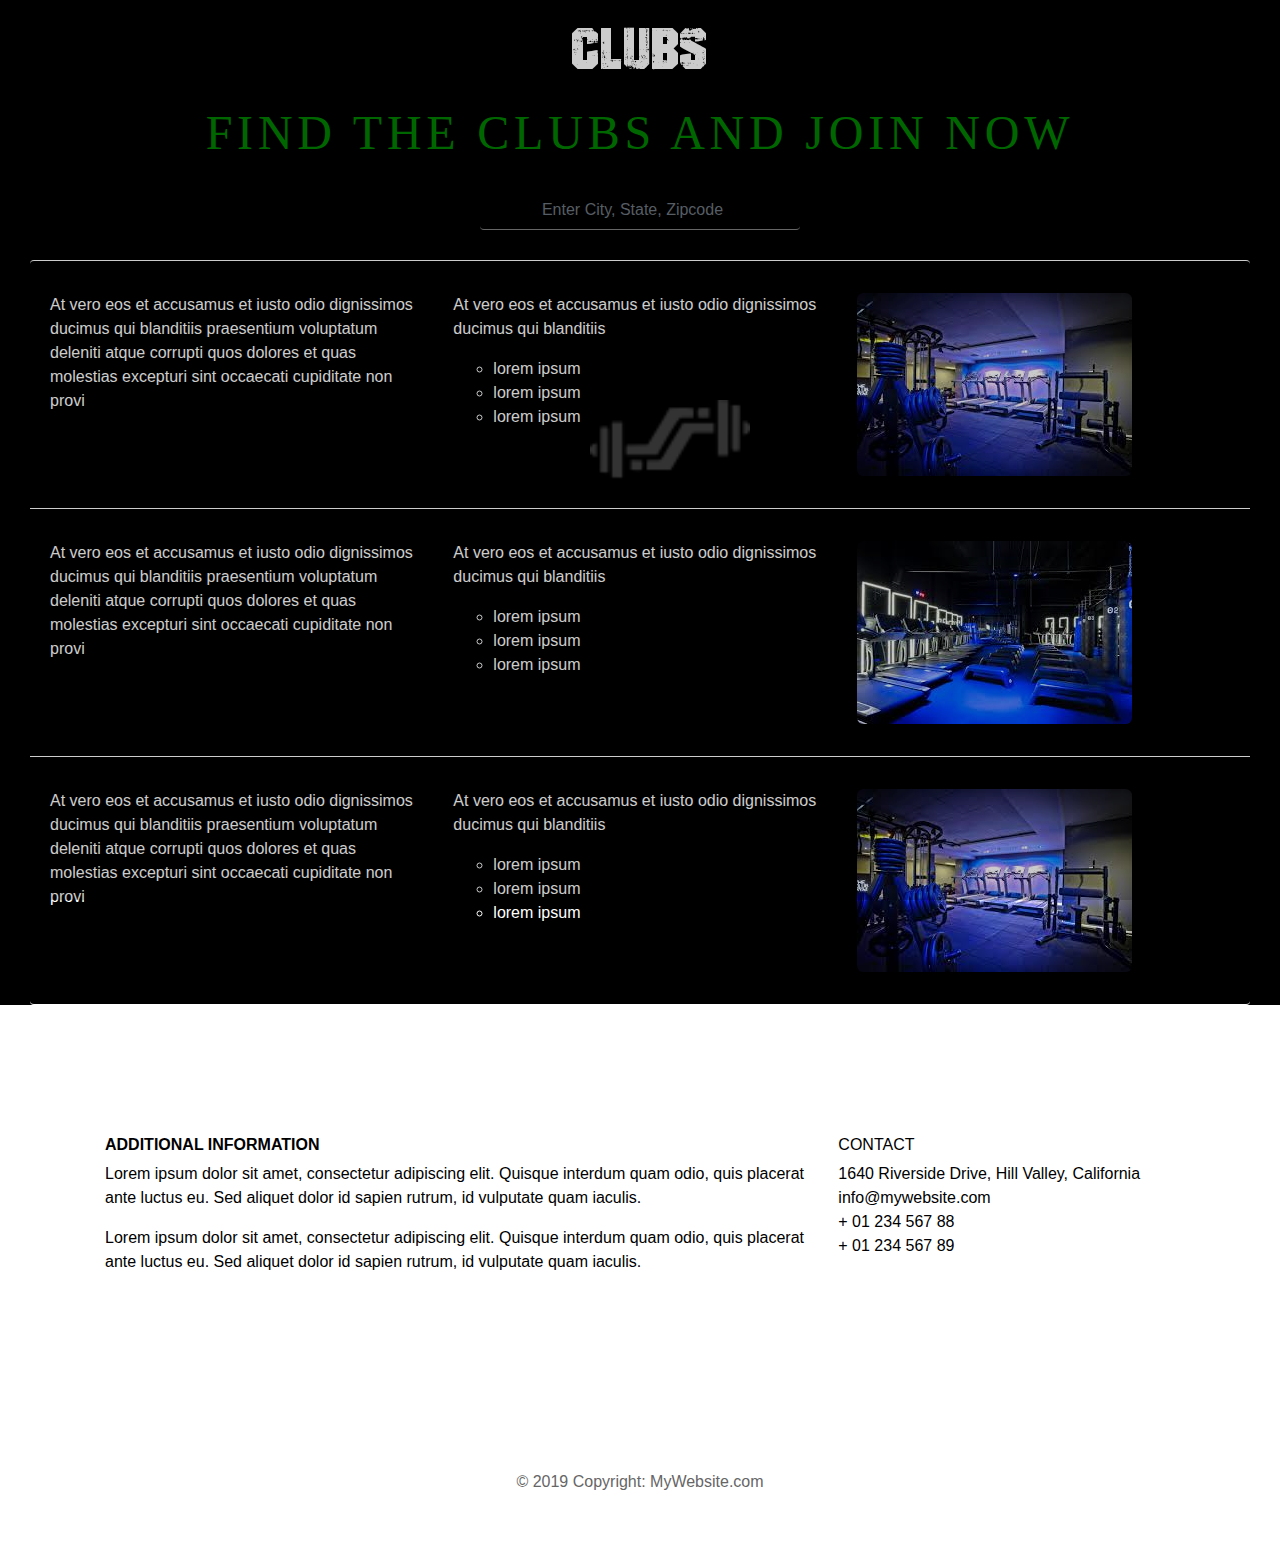
<file: club.html>
<!DOCTYPE html>
<!--[if lt IE 7]>      <html class="no-js lt-ie9 lt-ie8 lt-ie7"> <![endif]-->
<!--[if IE 7]>         <html class="no-js lt-ie9 lt-ie8"> <![endif]-->
<!--[if IE 8]>         <html class="no-js lt-ie9"> <![endif]-->
<!--[if gt IE 8]>      <html class="no-js"> <!--<![endif]-->
<html lang="en">
    <head>
        <meta charset="utf-8">
        <meta http-equiv="X-UA-Compatible" content="IE=edge">
        <title></title>
        <meta name="description" content="">
        <meta name="viewport" content="width=device-width, initial-scale=1">
        <link rel="stylesheet" href="css/bootstrap.min.css">
        <link rel="stylesheet" href="main.css">
        <link rel="stylesheet" href="jquery/jquery-ui.min.css">
        <link rel="stylesheet" href="slick-1.8.1/slick/slick.css">
        <link rel="stylesheet" href="slick-1.8.1/slick/slick-theme.css">
        <link rel="icon" type="image/x-icon" href="favicon.ico" />
        <link href="https://fonts.googleapis.com/css2?family=Poiret+One&display=swap" rel="stylesheet">
        <script type="text/javascript" src="jquery/jquery.js"></script>
        <script type="text/javascript" src="jquery/jquery-ui.min.js"></script>
        <script src="js/bootstrap.min.js"></script>
        <script src="facility.js"></script>
        <script src="slick-1.8.1/slick/slick.min.js"></script>

        
    </head>
    <body>
        <div class="black-screen">
            <div style="position: relative; display: block; height: 100%; width: 100%;">
                <span class="preloader-icon"><img src="gym icon.png"></span>
            </div>
        </div>
        <div id="navbar" class="navbar fixed-top navbar-expand-md ">
            
            <a id="logo" class="navbar-brand" href="#"><img class="" src="gym icon.png"></img></a>
            <button class="navbar-toggler navbar-dark" type="button" data-toggle="collapse" data-target="#main-navigation">
                <span class="navbar-toggler-icon"></span>
            </button>
            
            <div class="collapse navbar-collapse justify-content-end" id="main-navigation">
                <ul class="navbar-nav">
                    <li class="nav-item">
                        <a class="nav-link" href="index.html">Home</a>
                    </li>
                    <li class="nav-item">
                        <a class="nav-link" href="services.html">Service</a>
                    </li>
                    <li class="nav-item">
                        <a class="nav-link" href="facility.html">Facility</a>
                    </li>
                    <li class="nav-item">
                        <a class="nav-link" href="club.html">Join Our Club</a>
                    </li>
                    
                    <li class="nav-item">
                        <a class="nav-link" href="help.html">Help</a>
                    </li>
                </ul>
            </div>
        
    </div>
    <div class="container-fluid" style="color: white;">
        <div class="club-header">
            <h1 class="club-header-text" style="font-size: 5rem; text-align: center; font-family: custom;">CLUBS</h1>
        </div>
        <div class="club-header-descript">
            <h5 class="club-header-descript-text" style="text-align: center; color: green;">FIND THE CLUBS AND JOIN NOW</h5>
        </div>
        <div class="club-search">
            <div class="form-group search-form" style="text-align: center;">
                <span class="glyphicon glyphicon-search"></span> 
                <input placeholder="Enter City, State, Zipcode" type="search" style="text-align: center; background: none; border: none;border-bottom: 1px solid grey;" class="form-control" id="usr">
            </div>
        </div>
        
        <div class="container-fluid" >
            <ul class="list-group" style="background-color: black;">
                <li class="list-group-item listofclub">
                    <div class="row">
                        <div class="col-sm-4">
                            <p>At vero eos et accusamus et iusto odio dignissimos ducimus qui blanditiis praesentium voluptatum deleniti atque corrupti quos dolores et quas molestias excepturi sint occaecati cupiditate non provi</p>
                        </div>
                        <div class="col-sm-4">
                            <p>At vero eos et accusamus et iusto odio dignissimos ducimus qui blanditiis</p>
                            <ul style="list-style-type:circle;">
                                <li>lorem ipsum</li>
                                <li>lorem ipsum</li>
                                <li>lorem ipsum</li>
                            </ul>
                        </div>
                        <div class="col-sm-4">
                            <img class="img-fluid rounded" src="images/clubs1.jpg">
                        </div>
                    </div>
                </li>
                <li class="list-group-item listofclub">
                    <div class="row">
                        <div class="col-sm-4">
                            <p>At vero eos et accusamus et iusto odio dignissimos ducimus qui blanditiis praesentium voluptatum deleniti atque corrupti quos dolores et quas molestias excepturi sint occaecati cupiditate non provi</p>
                        </div>
                        <div class="col-sm-4">
                            <p>At vero eos et accusamus et iusto odio dignissimos ducimus qui blanditiis</p>
                            <ul style="list-style-type:circle;">
                                <li>lorem ipsum</li>
                                <li>lorem ipsum</li>
                                <li>lorem ipsum</li>
                            </ul>
                        </div>
                        <div class="col-sm-4">
                            <img class="img-fluid rounded" src="images/clubs2.jpg">
                        </div>
                    </div>
                </li>
                <li class="list-group-item listofclub">
                    <div class="row">
                        <div class="col-sm-4">
                            <p>At vero eos et accusamus et iusto odio dignissimos ducimus qui blanditiis praesentium voluptatum deleniti atque corrupti quos dolores et quas molestias excepturi sint occaecati cupiditate non provi</p>
                        </div>
                        <div class="col-sm-4">
                            <p>At vero eos et accusamus et iusto odio dignissimos ducimus qui blanditiis</p>
                            <ul style="list-style-type:circle;">
                                <li>lorem ipsum</li>
                                <li>lorem ipsum</li>
                                <li>lorem ipsum</li>
                            </ul>
                        </div>
                        <div class="col-sm-4">
                            <img class="img-fluid rounded" src="images/clubs1.jpg">
                        </div>
                    </div>
                </li>
            </ul>
        </div>
        
    </div>
        


    
    <footer class="page-footer">
        <div class="container">
            <div class="row facility-page-item">
                <div class="col-lg-8 col-md-8 col-sm-12">
                    <h6 class="text-uppercase font-weight-bold">Additional
                    Information</h6>
                    <p>Lorem ipsum dolor sit amet, consectetur adipiscing elit.
                    Quisque interdum quam odio, quis placerat ante luctus eu. Sed aliquet dolor id sapien
                    rutrum, id vulputate quam iaculis.</p>
                    <p>Lorem ipsum dolor sit amet, consectetur adipiscing elit.
                    Quisque interdum quam odio, quis placerat ante luctus eu. Sed aliquet dolor id sapien
                    rutrum, id vulputate quam iaculis.</p>
                </div>
                <div class="col-lg-4 col-md-4 col-sm-12">
                    <h6 class="text-uppercase font-weightbold">Contact</h6>
                    <p>1640 Riverside Drive, Hill Valley, California
                    <br/>info@mywebsite.com
                    <br/>+ 01 234 567 88
                    <br/>+ 01 234 567 89</p>
                </div>
            </div>
        </div>
        <div class="footer-copyright text-center">© 2019 Copyright: MyWebsite.com</div>
    </footer> 
        
    </body>
</html>
</file>
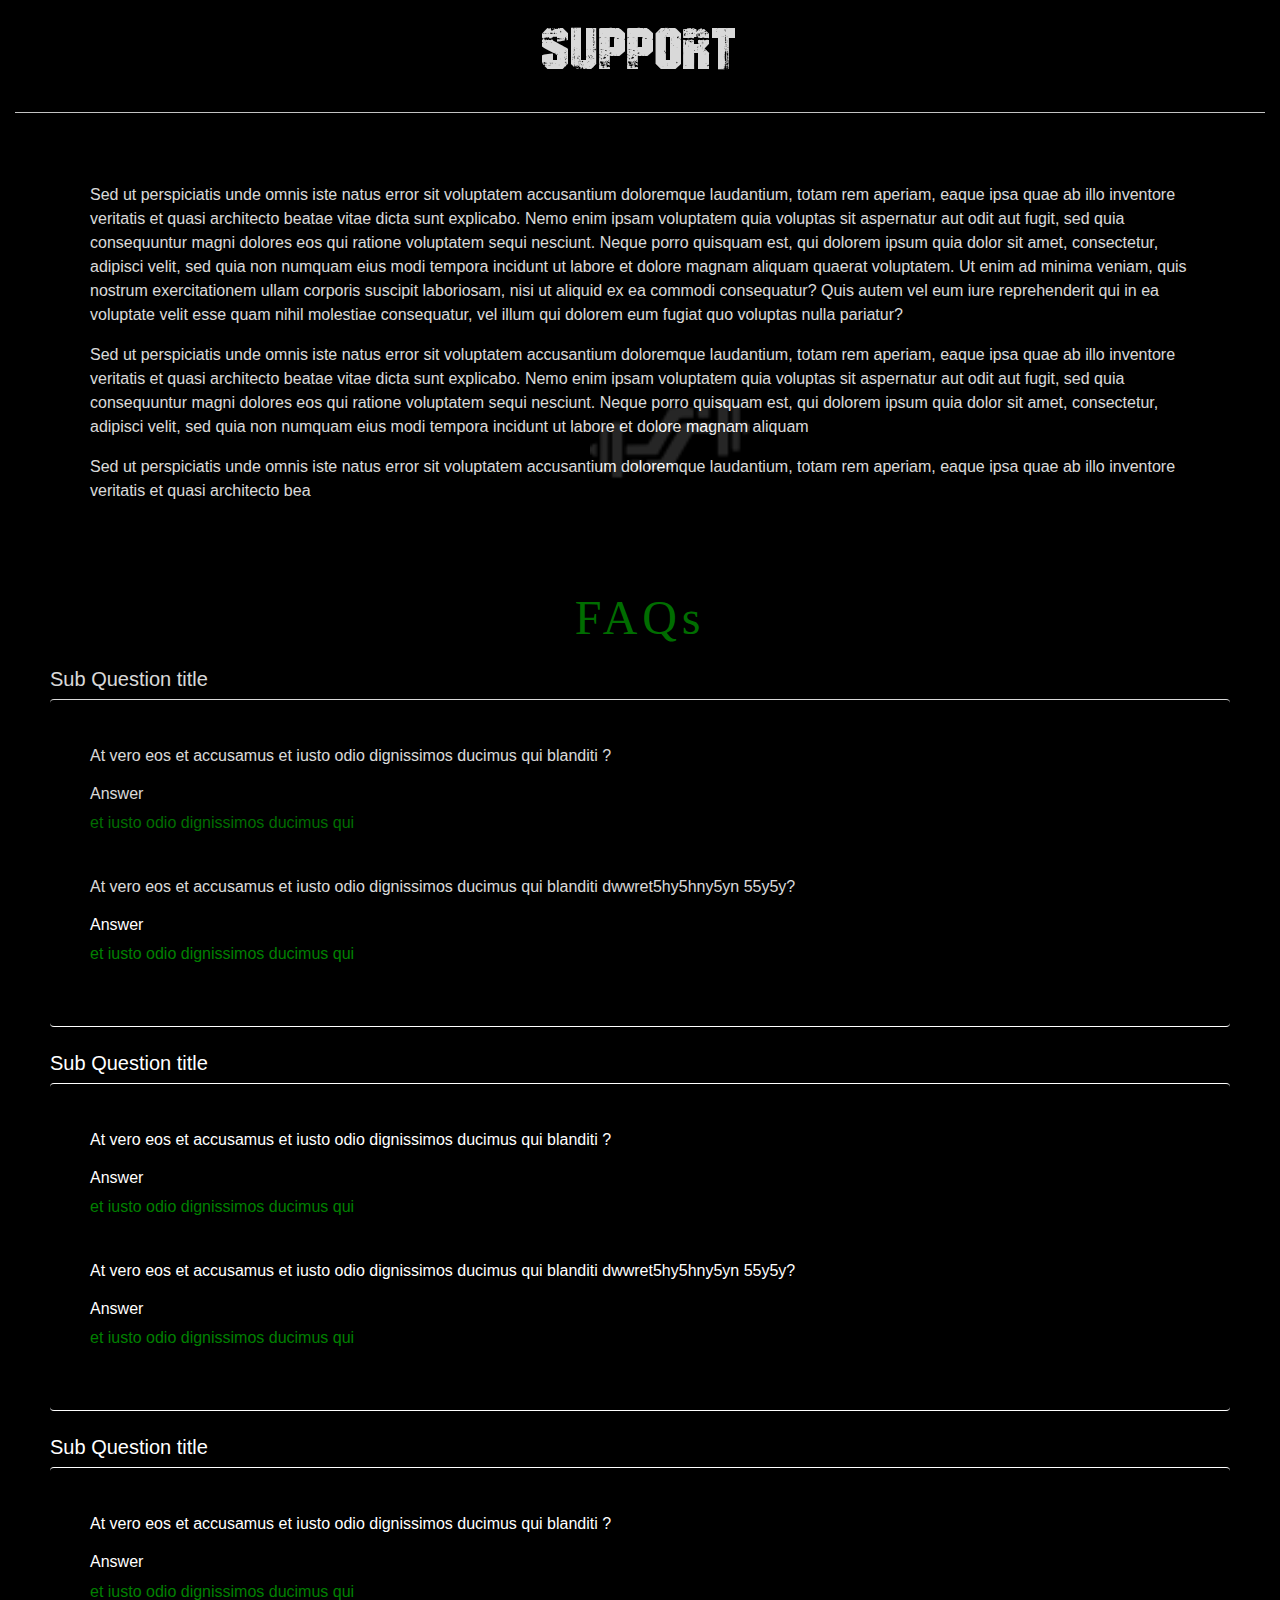
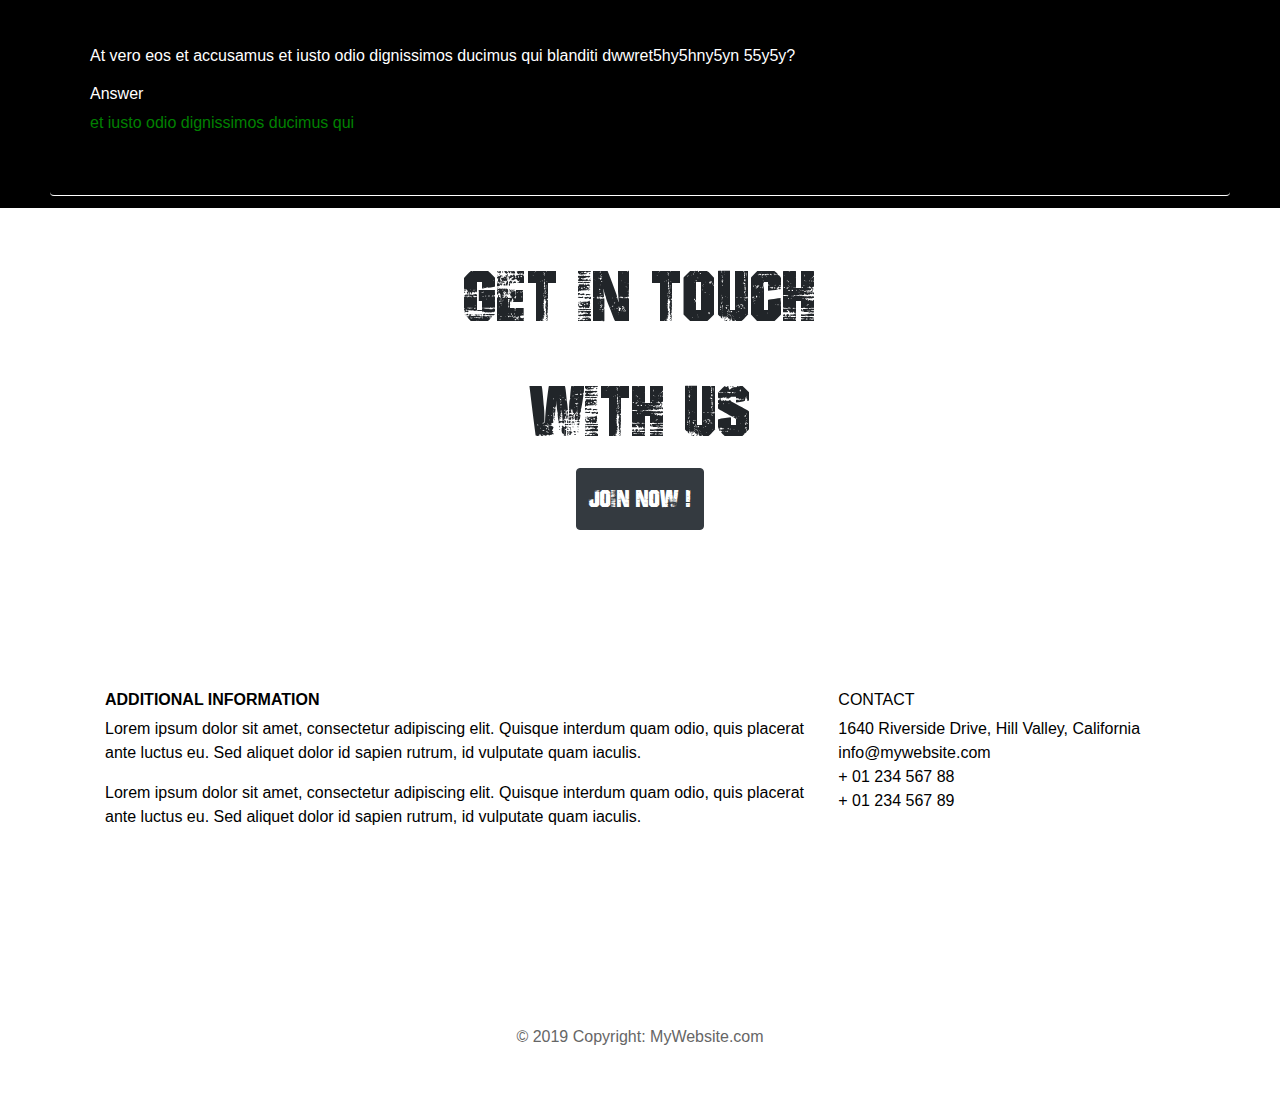
<file: help.html>
<!DOCTYPE html>
<!--[if lt IE 7]>      <html class="no-js lt-ie9 lt-ie8 lt-ie7"> <![endif]-->
<!--[if IE 7]>         <html class="no-js lt-ie9 lt-ie8"> <![endif]-->
<!--[if IE 8]>         <html class="no-js lt-ie9"> <![endif]-->
<!--[if gt IE 8]>      <html class="no-js"> <!--<![endif]-->
<html lang="en">
    <head>
        <meta charset="utf-8">
        <meta http-equiv="X-UA-Compatible" content="IE=edge">
        <title></title>
        <meta name="description" content="">
        <meta name="viewport" content="width=device-width, initial-scale=1">
        <link rel="stylesheet" href="css/bootstrap.min.css">
        <link rel="stylesheet" href="main.css">
        <link rel="stylesheet" href="jquery/jquery-ui.min.css">
        <link rel="stylesheet" href="slick-1.8.1/slick/slick.css">
        <link rel="stylesheet" href="slick-1.8.1/slick/slick-theme.css">
        <link rel="icon" type="image/x-icon" href="favicon.ico" />
        <link href="https://fonts.googleapis.com/css2?family=Poiret+One&display=swap" rel="stylesheet">
        <script type="text/javascript" src="jquery/jquery.js"></script>
        <script type="text/javascript" src="jquery/jquery-ui.min.js"></script>
        <script src="js/bootstrap.min.js"></script>
        <script src="facility.js"></script>
        <script src="slick-1.8.1/slick/slick.min.js"></script>

        
    </head>
    <body>
        <div class="black-screen">
            <div style="position: relative; display: block; height: 100%; width: 100%;">
                <span class="preloader-icon"><img src="gym icon.png"></span>
            </div>
        </div>
        <div id="navbar" class="navbar fixed-top navbar-expand-md ">
            
            <a id="logo" class="navbar-brand" href="#"><img class="" src="gym icon.png"></img></a>
            <button class="navbar-toggler navbar-dark" type="button" data-toggle="collapse" data-target="#main-navigation">
                <span class="navbar-toggler-icon"></span>
            </button>
            
            <div class="collapse navbar-collapse justify-content-end" id="main-navigation">
                <ul class="navbar-nav">
                    <li class="nav-item">
                        <a class="nav-link" href="index.html">Home</a>
                    </li>
                    <li class="nav-item">
                        <a class="nav-link" href="services.html">Service</a>
                    </li>
                    <li class="nav-item">
                        <a class="nav-link" href="facility.html">Facility</a>
                    </li>
                    <li class="nav-item">
                        <a class="nav-link" href="club.html">Join Our Club</a>
                    </li>
                    
                    <li class="nav-item">
                        <a class="nav-link" href="help.html">Help</a>
                    </li>
                </ul>
            </div>
        
    </div>
    <div class="container-fluid" style="color: white;">
        <div class="club-header">
            <h1 class="club-header-text" style="font-size: 5rem; text-align: center; font-family: custom;">SUPPORT</h1>            
        </div>
        <hr>
        <div class="container">
            <p>Sed ut perspiciatis unde omnis iste natus error sit voluptatem accusantium doloremque laudantium, totam rem aperiam, eaque ipsa quae ab illo inventore veritatis et quasi architecto beatae vitae dicta sunt explicabo. Nemo enim ipsam voluptatem quia voluptas sit aspernatur aut odit aut fugit, sed quia consequuntur magni dolores eos qui ratione voluptatem sequi nesciunt. Neque porro quisquam est, qui dolorem ipsum quia dolor sit amet, consectetur, adipisci velit, sed quia non numquam eius modi tempora incidunt ut labore et dolore magnam aliquam quaerat voluptatem. Ut enim ad minima veniam, quis nostrum exercitationem ullam corporis suscipit laboriosam, nisi ut aliquid ex ea commodi consequatur? Quis autem vel eum iure reprehenderit qui in ea voluptate velit esse quam nihil molestiae consequatur, vel illum qui dolorem eum fugiat quo voluptas nulla pariatur?</p>
            <p>Sed ut perspiciatis unde omnis iste natus error sit voluptatem accusantium doloremque laudantium, totam rem aperiam, eaque ipsa quae ab illo inventore veritatis et quasi architecto beatae vitae dicta sunt explicabo. Nemo enim ipsam voluptatem quia voluptas sit aspernatur aut odit aut fugit, sed quia consequuntur magni dolores eos qui ratione voluptatem sequi nesciunt. Neque porro quisquam est, qui dolorem ipsum quia dolor sit amet, consectetur, adipisci velit, sed quia non numquam eius modi tempora incidunt ut labore et dolore magnam aliquam </p>
            <p>Sed ut perspiciatis unde omnis iste natus error sit voluptatem accusantium doloremque laudantium, totam rem aperiam, eaque ipsa quae ab illo inventore veritatis et quasi architecto bea </p>
        </div>
        <div class="club-header-descript">
            <h5 class="club-header-descript-text" style="text-align: center; color: green;">FAQs</h5>
        </div>
        
        
        <div class="container-fluid" >
            <ul class="list-group" style="background-color: black;">
                <li class="list-group-item">
                    <h5>Sub Question title</h5>
                    <ul class="list-group question">
                        <li class="list-group-item">
                            <p>At vero eos et accusamus et iusto odio dignissimos ducimus qui blanditi ?</p>
                            <h6>Answer</h6>
                            <p style="color: green;"> et iusto odio dignissimos ducimus qui</p>
                        </li>
                        <li class="list-group-item">
                            <p>At vero eos et accusamus et iusto odio dignissimos ducimus qui blanditi dwwret5hy5hny5yn 55y5y?</p>
                            <h6>Answer</h6>
                            <p style="color: green;"> et iusto odio dignissimos ducimus qui</p>
                        </li>
                    </ul>
                </li>
                <li class="list-group-item">
                    <h5>Sub Question title</h5>
                    <ul class="list-group question">
                        <li class="list-group-item">
                            <p>At vero eos et accusamus et iusto odio dignissimos ducimus qui blanditi ?</p>
                            <h6>Answer</h6>
                            <p style="color: green;"> et iusto odio dignissimos ducimus qui</p>
                        </li>
                        <li class="list-group-item">
                            <p>At vero eos et accusamus et iusto odio dignissimos ducimus qui blanditi dwwret5hy5hny5yn 55y5y?</p>
                            <h6>Answer</h6>
                            <p style="color: green;"> et iusto odio dignissimos ducimus qui</p>
                        </li>
                    </ul>
                </li>
                <li class="list-group-item">
                    <h5>Sub Question title</h5>
                    <ul class="list-group question">
                        <li class="list-group-item">
                            <p>At vero eos et accusamus et iusto odio dignissimos ducimus qui blanditi ?</p>
                            <h6>Answer</h6>
                            <p style="color: green;"> et iusto odio dignissimos ducimus qui</p>
                        </li>
                        <li class="list-group-item">
                            <p>At vero eos et accusamus et iusto odio dignissimos ducimus qui blanditi dwwret5hy5hny5yn 55y5y?</p>
                            <h6>Answer</h6>
                            <p style="color: green;"> et iusto odio dignissimos ducimus qui</p>
                        </li>
                    </ul>
                </li>
            </ul>
        </div>
        
    </div>
    <div class="modal fade" id="emailModal" tabindex="-1" role="dialog" aria-labelledby="emailModalLabel" aria-hidden="true">
        <div class="modal-dialog" role="document">
            <div class="modal-content">
                <div class="modal-header">
                    <h5 class="modal-title" id="emailModalLabel">Modal title</h5>
                    <button type="button" class="close" data-dismiss="modal" aria-label="Close">
                        <span aria-hidden="true">&times;</span>
                    </button>
                </div>
                <div class="modal-body">
                    <h3 class="feature-title">Get in Touch!</h3>
                    <div class="form-group">
                        <input type="text" class="form-control" placeholder="Name" name="">
                    </div>
                    <div class="form-group">
                        <input type="email" class="form-control" placeholder="Email Address" name="email">
                    </div>
                    <div class="form-group">
                        <textarea class="form-control" rows="4"></textarea>
                    </div>
                    <input type="submit" class="btn btn-secondary btn-block" value="Send"name="">
                </div>
                <div class="modal-footer">
                    <button type="button" class="btn btn-secondary" data-dismiss="modal">Close</button>
                    <button type="button" class="btn btn-primary">Save changes</button>
                </div>
            </div>
        </div>
    </div>
    
    <div class="partofus container-fluid">
        <div class="partofus-content">
            <h1>GET IN TOUCH</h1>
            <h1>WITH US</h1>
            <button type="button" class="btn btn-dark" data-toggle="modal" data-target="#emailModal">
                JOIN NOW !
            </button>
        

        </div>
    </div>
        


    
    <footer class="page-footer">
        <div class="container">
            <div class="row facility-page-item">
                <div class="col-lg-8 col-md-8 col-sm-12">
                    <h6 class="text-uppercase font-weight-bold">Additional
                    Information</h6>
                    <p>Lorem ipsum dolor sit amet, consectetur adipiscing elit.
                    Quisque interdum quam odio, quis placerat ante luctus eu. Sed aliquet dolor id sapien
                    rutrum, id vulputate quam iaculis.</p>
                    <p>Lorem ipsum dolor sit amet, consectetur adipiscing elit.
                    Quisque interdum quam odio, quis placerat ante luctus eu. Sed aliquet dolor id sapien
                    rutrum, id vulputate quam iaculis.</p>
                </div>
                <div class="col-lg-4 col-md-4 col-sm-12">
                    <h6 class="text-uppercase font-weightbold">Contact</h6>
                    <p>1640 Riverside Drive, Hill Valley, California
                    <br/>info@mywebsite.com
                    <br/>+ 01 234 567 88
                    <br/>+ 01 234 567 89</p>
                </div>
            </div>
        </div>
        <div class="footer-copyright text-center">© 2019 Copyright: MyWebsite.com</div>
    </footer> 
        
    </body>
</html>
</file>
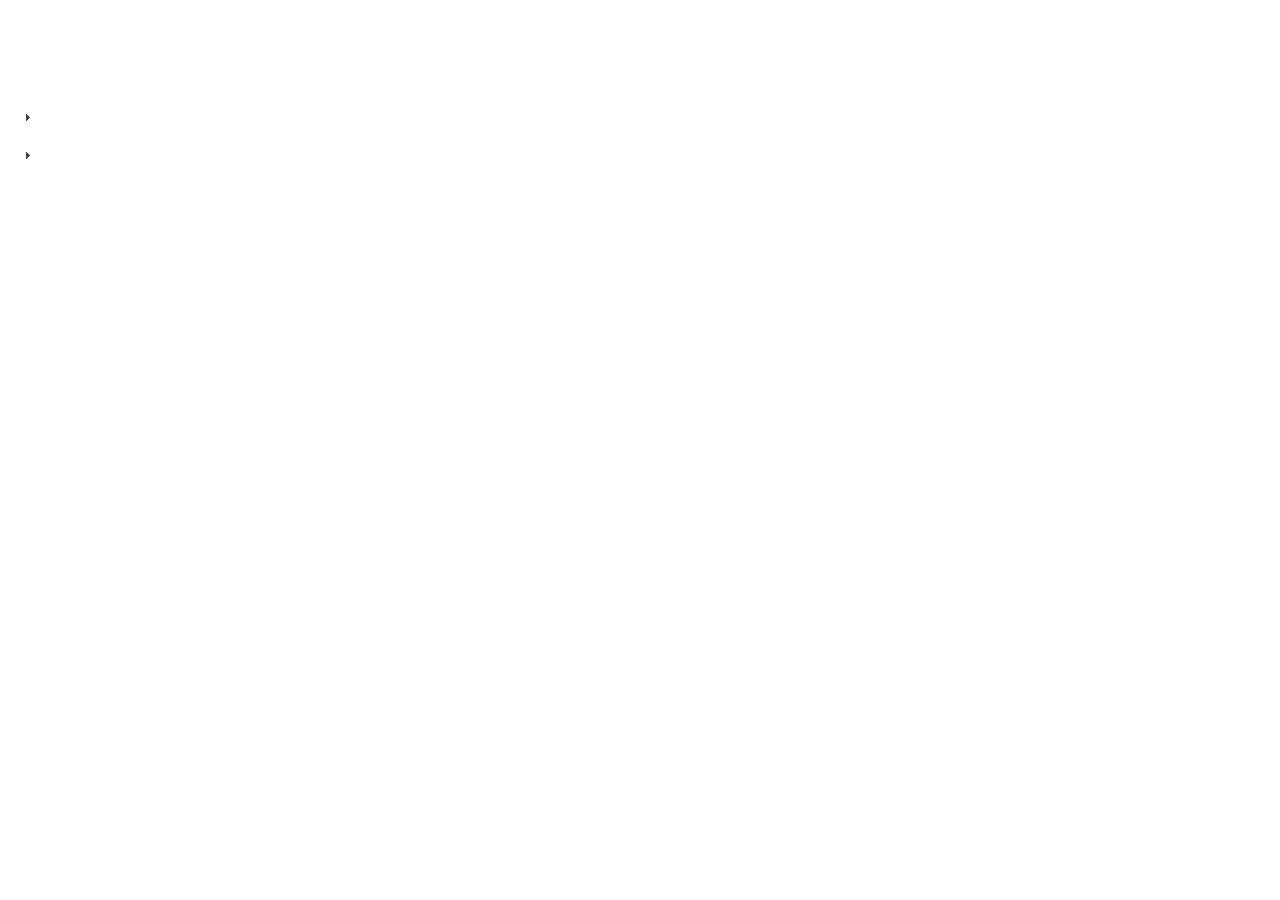
<file: jquery/external/jquery2.html>
<!DOCTYPE html>
<html lang="es">
    <head>
        <meta charset="utf-8">
        <meta http-equiv="X-UA-Compatible" content="IE=edge">
        <title></title>
        <meta name="description" content="">
        <meta name="viewport" content="width=device-width, initial-scale=1">
        <link rel="stylesheet" href="../jquery-ui.min.css"
        >
        <script type="text/javascript" src="jquery/jquery.js"></script>
        <script type="text/javascript" src="../jquery-ui.min.js"></script>
    </head>
    <body>
    <script>
        $(function(){
            $('#accordion').accordion();
        });
    </script>

    <div id="accordion">
        <h2>Accordion1</h2>
        <div>sakdasdasdasdasdasdasdasdasdasdasdasdasdasdas</div>
        <h2>Accordion2</h2>
        <div>sakdasdasdasdasdasdasdasdasdasdasdasdasdasdas</div>
        <h2>Accordion3</h2>
        <div>sakdasdasdasdasdasdasdasdasdasdasdasdasdasdas</div>

        
    </div>

    </body>
</html>
</file>
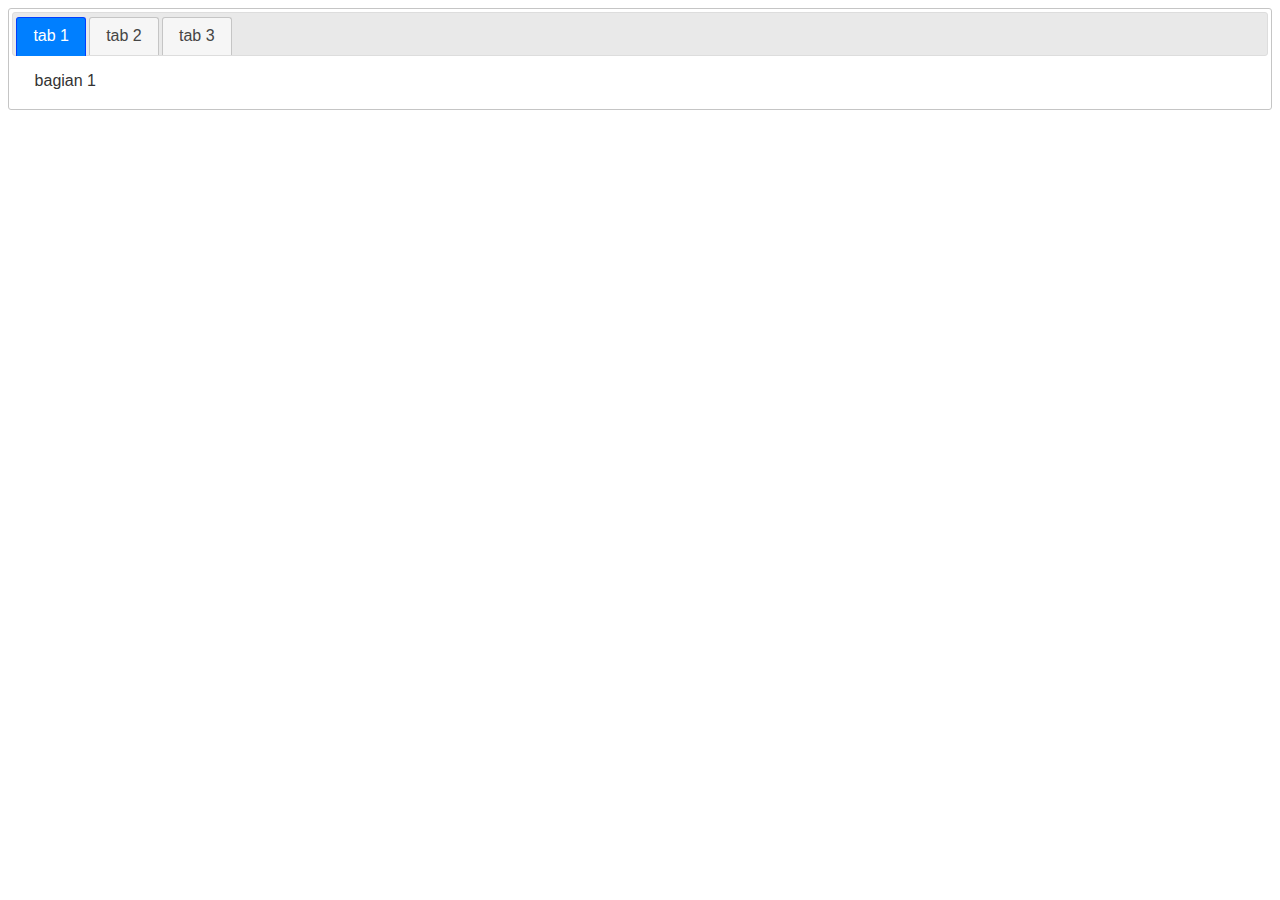
<file: jquery/external/jquery3.html>
<!DOCTYPE html>
<html>
    <head>
        <meta charset="utf-8">
        <meta http-equiv="X-UA-Compatible" content="IE=edge">
        <title></title>
        <meta name="description" content="">
        <meta name="viewport" content="width=device-width, initial-scale=1">
        <link rel="stylesheet" href="../jquery-ui.min.css">
        <script type="text/javascript" src="jquery/jquery.js"></script>
        <script type="text/javascript" src="../jquery-ui.min.js"></script>
    </head>
    <body>
    <script>
        $(function(){
            $("#tabs").tabs();
        });
    </script>

    <div id="tabs">
        <ul>
            <li><a href="#bag-1">tab 1</a></li>
            <li><a href="#bag-2">tab 2</a></li>
            <li><a href="#bag-3">tab 3</a></li>
        </ul>
        
        <div id="bag-1">bagian 1</div>
        
        <div id="bag-2">bagian 2</div>
        
        <div id="bag-3">bagian 3</div>

        
    </div>

    </body>
</html>
</file>
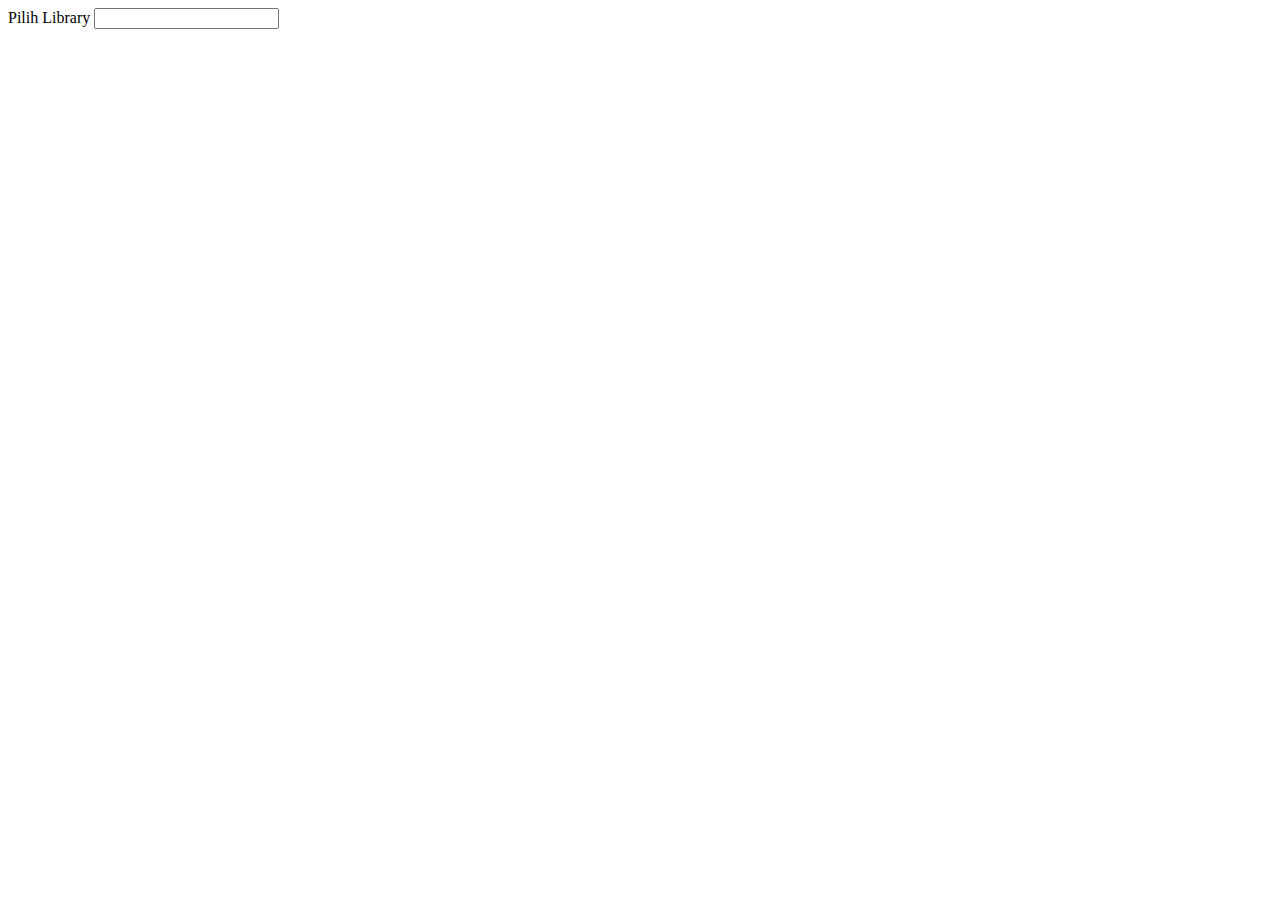
<file: jquery/external/jquery4.html>
<!DOCTYPE html>
<html>
    <head>
        <meta charset="utf-8">
        <meta http-equiv="X-UA-Compatible" content="IE=edge">
        <title></title>
        <meta name="description" content="">
        <meta name="viewport" content="width=device-width, initial-scale=1">
        <link rel="stylesheet" href="../jquery-ui.min.css">
        <script type="text/javascript" src="jquery/jquery.js"></script>
        <script type="text/javascript" src="../jquery-ui.min.js"></script>
        <script type="text/javascript">
            var lists = ["angularjs","reactjs","jquery","vanillajs","vuejs","ionic","electronjs","nodejs","typesript","expressjs"]
        </script>

    </head>
    <body>
    <script>
        $(function(){
            $("#daftar").autocomplete({
                source:lists
            })
        });
    </script>
    <label for="daftar">Pilih Library</label>
    <input type="text" name="daftar" id="daftar"></input>

    </body>
</html>
</file>
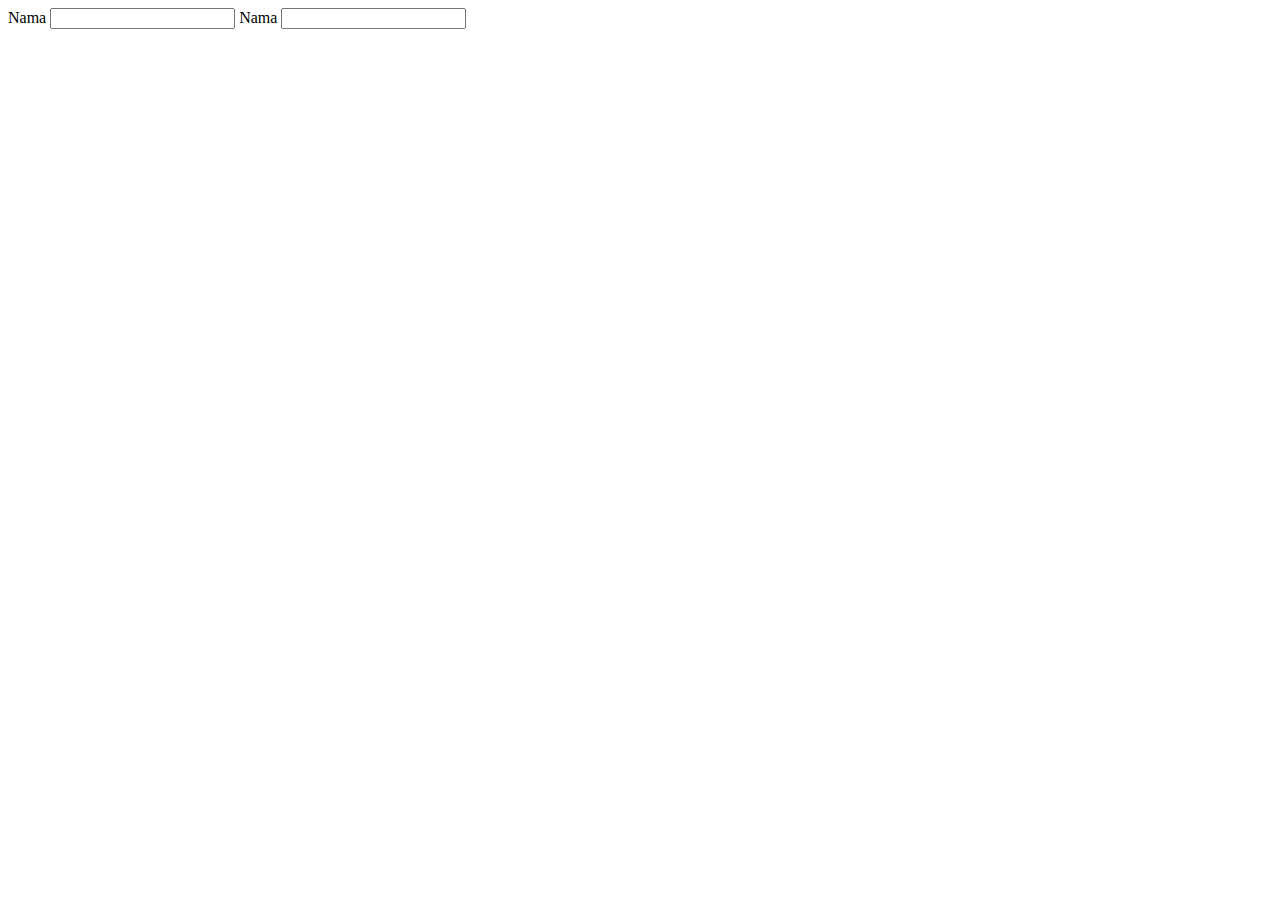
<file: jquery/external/jquery6.html>
<!DOCTYPE html>
<html>
    <head>
        <meta charset="utf-8">
        <meta http-equiv="X-UA-Compatible" content="IE=edge">
        <title></title>
        <meta name="description" content="">
        <meta name="viewport" content="width=device-width, initial-scale=1">
        <link rel="stylesheet" href="../jquery-ui.min.css">
        <script type="text/javascript" src="jquery/jquery.js"></script>
        <script type="text/javascript" src="../jquery-ui.min.js"></script>
       

    </head>
    <body>
    <script>
        $(function(){
            $(document).tooltip();
        });
    </script>
    <label for="username" >Nama</label>
    <input type="text" name="username" id="username" title"Selamat"></input>
    <label for="password" >Nama</label>
    <input type="password" name="password" id="password" title"Selamat"></input>
    </body>
</html>
</file>
<file: main.css>
html {
    scroll-behavior: smooth;
}

body {
    background-color: black;
    padding: 0;
    margin: 0;
}

.small-facility {
    display: none;
}

.navbar {
    background: rgba(0, 0, 0, 0);
    transition: background 1.5s;
}

.navbar-on {
    background: rgba(0, 0, 0, 1);
}

#navbar {
    top: -50px;
    transition: 0.4s;
}

#logo {
    width: 200px;
    transition: 0.4s;
}

.nav-link,
.navbar-brand {
    color: #fff;
    cursor: pointer;
}

.det-title {
    color: #6ab446;
}

.feature-title {
    display: block;
}

.nav-link {
    margin-right: 1em !important;
}

.overlay {
    position: absolute;
    width: 100%;
    height: 100%;
    top: 0;
    left: 0;
    background-color: rgba(0, 0, 0, 0.6);
}

.nav-link:hover {
    color: green;
}

.header {
    position: relative;
    margin-bottom: 0;
    overflow-y: hidden;
}

.button-more {
    display: block;
    margin: 5% auto;
}

.description {
    left: 50%;
    position: absolute;
    top: 45%;
    transform: translate(-50%, -55%);
    text-align: center;
}

.description h1 {
    color: #6ab446;
}

.description p {
    color: #fff;
    font-size: 1.3rem;
    line-height: 1.5;
}

.description button {
    border: 1px solid #6ab446;
    background: #6ab446;
    border-radius: 0;
    color: #fff;
}

.brand-name {
    background-color: #589b37;
}

.description button:hover {
    border: 1px solid #fff;
    background: #fff;
    color: #000;
}

.test {
    position: relative;
}

.test img {
    z-index: 0;
}

.splide {
    color: white;
    background-color: red;
    z-index: 1;
}

.test .btn {
    position: absolute;
    border-style: solid;
    border-color: white;
    border-width: 1rem;
    color: white;
    top: 0;
    left: 0;
}

@keyframes rotate {
    from {
        transform: rotate(0deg);
        -moz-transform: rotate(0deg);
        -ms-transform: rotate(0deg);
        -o-transform: rotate(0deg);
        -webkit-transform: rotate(0deg);
    }
    to {
        transform: rotate(360deg);
        -moz-transform: rotate(360deg);
        -ms-transform: rotate(360deg);
        -o-transform: rotate(360deg);
        -webkit-transform: rotate(360deg);
    }
}

.preloader-icon {
    position: absolute;
    left: 50%;
    margin-left: -50px;
    top: 50%;
    margin-top: -50px;
    animation: rotate 3s infinite;
}

.preloader-icon img {
    height: 5rem;
    width: 10rem;
}

.black-screen {
    position: fixed;
    background-color: black;
    width: 100%;
    height: 100%;
    z-index: 1031;
}

.black-screen-off {
    display: none;
}

.about-us {
    font-size: 1.5em;
}

.jumbotron-fluid {
    padding: 0;
    margin-top: 0;
}

.container {
    margin: 50px auto;
    padding: 20px;
    position: relative;
}

.feature-header {
    color: white;
    text-align: center;
    font-size: 4rem;
    font-family: custom;
}

.facility-page-item,
.facility-page-item-special1,
.facility-page-special2 {
    margin: 0px 0px 70px 0;
}

.facility-page-special2 {
    display: none;
}

.accordion {
    background: none;
    color: white;
    font-family: Verdana, Geneva, Tahoma, sans-serif;
}

hr {
    background-color: white;
}

.partofus {
    background-color: white;
    text-align: center;
    font-family: custom;
    padding: 30px 0;
}

.partofus-content h1 {
    font-size: 6rem;
    margin: 0;
}

.partofus-content button {
    font-size: 2rem;
    margin: 0;
}

.feature-title {
    color: #6ab446;
    font-size: 1.5rem;
    font-kerning: normal;
    margin-bottom: 20px;
    text-transform: uppercase;
}

.facility-container {
    margin: 20px 0 10px 0;
}

.facility-more {
    background: none;
    border-width: 0.2rem;
    border-color: white;
    border-right-width: 0;
    border-left-width: 0;
    color: white;
    transition: background color 0.4s;
}

.facility-more:hover {
    background-color: white;
    color: black;
}

#feature {
    margin-bottom: 0;
}

.facility-description {
    margin: 40px 30px;
}

.facility-title h1 {
    color: white;
    font-size: 5rem;
    font-kerning: auto;
    font-family: custom;
}

.facility-title p {
    font-size: 1.7rem;
    font-family: 'Trebuchet MS', 'Lucida Sans Unicode', 'Lucida Grande', 'Lucida Sans', Arial, sans-serif;
}

.facility-detail {
    color: white;
    width: 100%;
}

.listofclub {
    border-top: 1px solid white;
    border-bottom: 1px solid white;
    padding: 2rem 1.25rem;
}

.listofclub:hover {
    background-color: white;
    color: black;
}

.question {
    border-top: 1px solid white;
    border-bottom: 1px solid white;
    padding: 2rem 1.25rem;
}

.club-header-descript-text {
    font-family: gill2;
    font-size: 3rem;
    letter-spacing: 0.3rem;
    text-align: center;
}

.search-form {
    width: 20rem;
    margin: 30px auto;
}

@font-face {
    font-family: custom;
    src: url("BAD GRUNGE.ttf");
}

@font-face {
    font-family: gill;
    src: url("GILSANUB.TTF");
}

@font-face {
    font-family: gill2;
    src: url("GILLUBCD.TTF");
}

@font-face {
    font-family: tilt;
    src: url("built titling el.ttf");
}

.your-class {
    color: white;
}

.des {
    background: none;
}

.des p {
    color: white;
}

.features img {
    -webkit-box-shadow: 1px 1px 4px rgba(0, 0, 0, 0.4);
    -moz-box-shadow: 1px 1px 4px rgba(0, 0, 0, 0.4);
    box-shadow: 1px 1px 4px rgba(0, 0, 0, 0.4);
    margin-bottom: 16px;
}

.features .form-control,
.features input {
    border-radius: 0;
}

.facility {
    position: sticky;
    position: -webkit-sticky;
    top: 0;
    height: 100vh;
}

.facility-list2 {
    margin-top: 60px;
}

.facility-list1 {
    margin-top: 0px;
}

.features .btn {
    background-color: #589b37;
    border: 1px solid #589b37;
    color: #fff;
    margin-top: 20px;
}

.features .btn:hover {
    background-color: #333;
    border: 1px solid #333;
}

.page-footer {
    background-color: white;
    color: black;
    padding: 60px 0 30px;
}

.feature-item p {
    color: white;
}

.card-text {
    color: white;
}

.card title {
    font-family: tilt;
}

.footer-copyright {
    color: #666;
    padding: 40px 0;
}

@media (max-width: 575.98px) {
    .description {
        height: 100px;
        width: 100px;
        position: absolute;
        left: 60%;
        margin-left: -50px;
        top: 50%;
        margin-top: -50px;
    }
    .description h1 {
        font-size: 2em;
    }
    .description p {
        font-size: 1.2rem;
    }
    .feature-item {
        margin: 20px auto;
    }
}

@media (max-width: 585px) {
    .facility-page-special2 {
        display: block;
    }
    .facility-page-item-special1 {
        display: none;
    }
}

@media (max-width: 950px) {
    .small-facility {
        display: block;
        margin-top: 0;
    }
    .facility-container {
        display: none;
    }
}

@media (min-width: 575.99px) and (max-width: 1000px) {
    .description {
        height: 100px;
        width: 200px;
        position: absolute;
        left: 55%;
        margin-left: -50px;
        top: 50%;
        margin-top: -50px;
    }
    .description p {
        font-size: 1.3rem;
        line-height: 1.5;
    }
    .feature-item {
        margin: 30px auto;
    }
}
</file>
